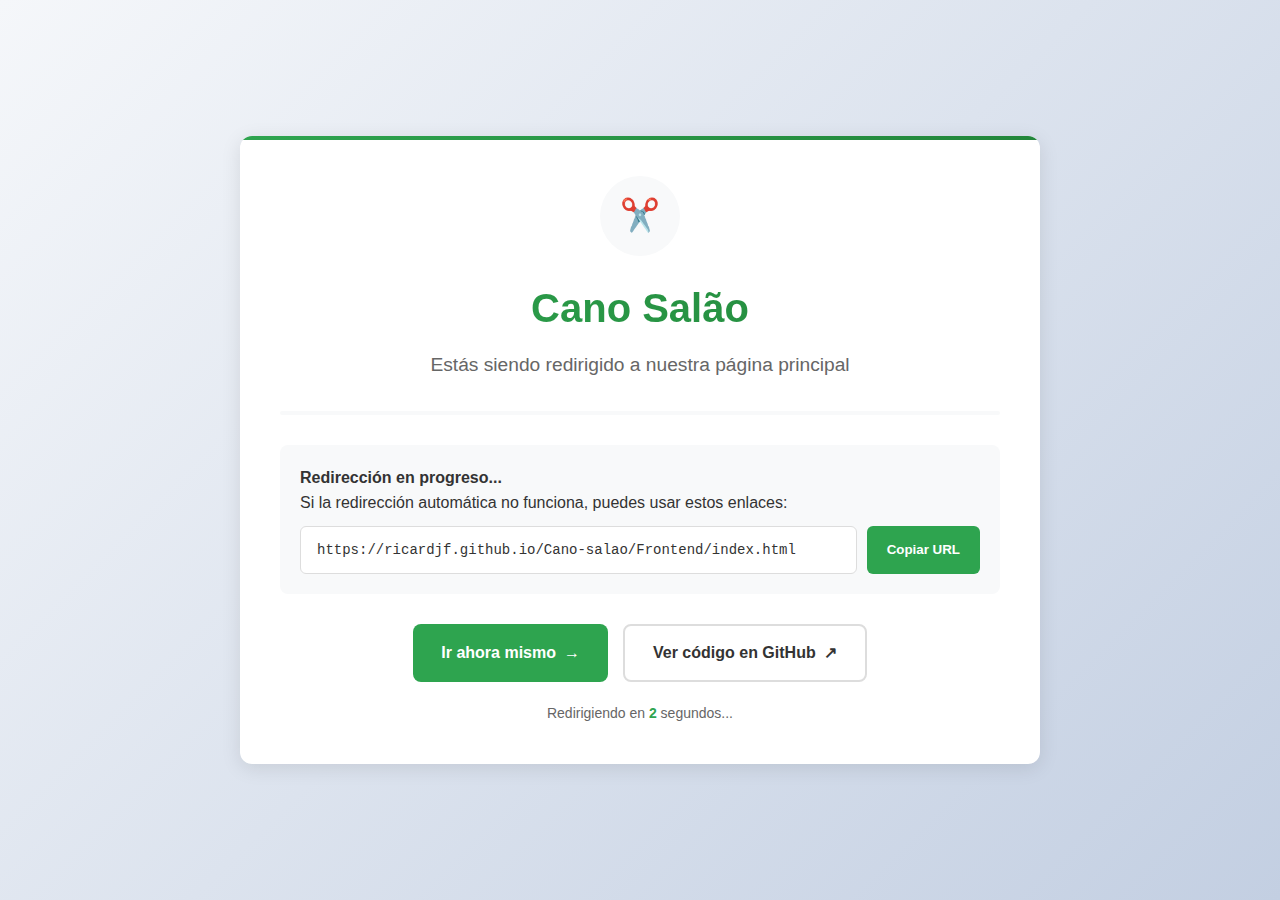
<file: index.html>
<!DOCTYPE html>
<html lang="es">
<head>
    <meta charset="UTF-8">
    <meta name="viewport" content="width=device-width, initial-scale=1.0">
    <title>Cano Salão | Redirección</title>
    <meta http-equiv="refresh" content="2; url=./Frontend/index.html">
    <!-- Canonical URL para SEO -->
    <link rel="canonical" href="https://ricardjf.github.io/Cano-salao/Frontend/index.html">
    <!-- Open Graph para redes sociales -->
    <meta property="og:title" content="Cano Salão">
    <meta property="og:description" content="Bienvenido a Cano Salão">
    <meta property="og:image" content="https://ricardjf.github.io/Cano-salao/Frontend/assets/logo.png">
    <meta property="og:url" content="https://ricardjf.github.io/Cano-salao/Frontend/index.html">
    <meta property="og:type" content="website">
    <!-- Twitter Card -->
    <meta name="twitter:card" content="summary_large_image">
    <!-- Favicon -->
    <link rel="icon" href="./Frontend/favicon.ico" type="image/x-icon">
    <!-- Preconnect para recursos -->
    <link rel="preconnect" href="https://ricardjf.github.io">
    <!-- Estilos inline críticos -->
    <style>
        :root {
            --primary-color: #2ea44f;
            --primary-dark: #22863a;
            --text-color: #333;
            --light-bg: #f8f9fa;
            --white: #ffffff;
            --shadow: 0 4px 20px rgba(0, 0, 0, 0.1);
            --radius: 12px;
        }
        
        * {
            margin: 0;
            padding: 0;
            box-sizing: border-box;
        }
        
        body {
            font-family: -apple-system, BlinkMacSystemFont, 'Segoe UI', Roboto, Oxygen, Ubuntu, sans-serif;
            line-height: 1.6;
            color: var(--text-color);
            background: linear-gradient(135deg, #f5f7fa 0%, #c3cfe2 100%);
            min-height: 100vh;
            display: flex;
            align-items: center;
            justify-content: center;
            padding: 20px;
        }
        
        .container {
            max-width: 800px;
            width: 100%;
            text-align: center;
        }
        
        .card {
            background: var(--white);
            border-radius: var(--radius);
            box-shadow: var(--shadow);
            padding: 40px;
            position: relative;
            overflow: hidden;
        }
        
        .card::before {
            content: '';
            position: absolute;
            top: 0;
            left: 0;
            width: 100%;
            height: 4px;
            background: linear-gradient(90deg, var(--primary-color), var(--primary-dark));
        }
        
        .logo {
            width: 80px;
            height: 80px;
            margin: 0 auto 20px;
            background: var(--light-bg);
            border-radius: 50%;
            display: flex;
            align-items: center;
            justify-content: center;
            font-size: 32px;
            color: var(--primary-color);
        }
        
        h1 {
            font-size: 2.5rem;
            color: var(--text-color);
            margin-bottom: 10px;
            background: linear-gradient(45deg, var(--primary-color), var(--primary-dark));
            -webkit-background-clip: text;
            -webkit-text-fill-color: transparent;
            background-clip: text;
        }
        
        .subtitle {
            font-size: 1.2rem;
            color: #666;
            margin-bottom: 30px;
        }
        
        .loader {
            width: 100%;
            height: 4px;
            background: var(--light-bg);
            border-radius: 2px;
            margin: 30px 0;
            overflow: hidden;
            position: relative;
        }
        
        .loader-bar {
            position: absolute;
            top: 0;
            left: 0;
            height: 100%;
            width: 0%;
            background: linear-gradient(90deg, var(--primary-color), var(--primary-dark));
            animation: loading 2s ease-in-out forwards;
        }
        
        @keyframes loading {
            0% { width: 0%; }
            100% { width: 100%; }
        }
        
        .redirect-info {
            background: var(--light-bg);
            border-radius: 8px;
            padding: 20px;
            margin: 30px 0;
            text-align: left;
        }
        
        .url-display {
            display: flex;
            gap: 10px;
            margin-top: 10px;
        }
        
        .url-box {
            flex: 1;
            background: var(--white);
            padding: 12px 16px;
            border-radius: 6px;
            border: 1px solid #ddd;
            font-family: 'Courier New', monospace;
            font-size: 14px;
            word-break: break-all;
        }
        
        .copy-btn {
            background: var(--primary-color);
            color: white;
            border: none;
            padding: 12px 20px;
            border-radius: 6px;
            cursor: pointer;
            font-weight: 600;
            transition: background 0.3s ease;
        }
        
        .copy-btn:hover {
            background: var(--primary-dark);
        }
        
        .copy-btn.copied {
            background: #28a745;
        }
        
        .btn-group {
            display: flex;
            gap: 15px;
            justify-content: center;
            margin-top: 30px;
            flex-wrap: wrap;
        }
        
        .btn {
            padding: 14px 28px;
            border-radius: 8px;
            text-decoration: none;
            font-weight: 600;
            transition: all 0.3s ease;
            display: inline-flex;
            align-items: center;
            gap: 8px;
        }
        
        .btn-primary {
            background: var(--primary-color);
            color: white;
        }
        
        .btn-primary:hover {
            background: var(--primary-dark);
            transform: translateY(-2px);
            box-shadow: 0 6px 12px rgba(46, 164, 79, 0.2);
        }
        
        .btn-secondary {
            background: transparent;
            color: var(--text-color);
            border: 2px solid #ddd;
        }
        
        .btn-secondary:hover {
            border-color: var(--primary-color);
            color: var(--primary-color);
        }
        
        .status {
            margin-top: 20px;
            font-size: 14px;
            color: #666;
        }
        
        .countdown {
            font-weight: bold;
            color: var(--primary-color);
        }
        
        .error-fallback {
            display: none;
            margin-top: 30px;
            padding: 20px;
            background: #fff3cd;
            border: 1px solid #ffc107;
            border-radius: 8px;
            color: #856404;
        }
        
        @media (max-width: 600px) {
            .card {
                padding: 25px;
            }
            
            h1 {
                font-size: 2rem;
            }
            
            .url-display {
                flex-direction: column;
            }
            
            .btn-group {
                flex-direction: column;
            }
            
            .btn {
                width: 100%;
                justify-content: center;
            }
        }
    </style>
</head>
<body>
    <div class="container">
        <div class="card">
            <div class="logo">
                ✂️
            </div>
            
            <h1>Cano Salão</h1>
            <p class="subtitle">Estás siendo redirigido a nuestra página principal</p>
            
            <div class="loader">
                <div class="loader-bar"></div>
            </div>
            
            <div class="redirect-info">
                <p><strong>Redirección en progreso...</strong></p>
                <p>Si la redirección automática no funciona, puedes usar estos enlaces:</p>
                
                <div class="url-display">
                    <div class="url-box" id="targetUrl">https://ricardjf.github.io/Cano-salao/Frontend/index.html</div>
                    <button class="copy-btn" onclick="copyUrl()" id="copyBtn">
                        <span id="copyText">Copiar URL</span>
                    </button>
                </div>
            </div>
            
            <div class="btn-group">
                <a href="./Frontend/index.html" class="btn btn-primary" id="manualRedirect">
                    <span>Ir ahora mismo</span>
                    <span>→</span>
                </a>
                
                <a href="https://github.com/ricardjf/Cano-salao" class="btn btn-secondary" target="_blank">
                    <span>Ver código en GitHub</span>
                    <span>↗</span>
                </a>
            </div>
            
            <div class="status">
                Redirigiendo en <span class="countdown" id="countdown">2</span> segundos...
            </div>
            
            <div class="error-fallback" id="errorFallback">
                <strong>⚠️ Redirección fallida</strong>
                <p>Parece que la redirección automática no está funcionando. Por favor, haz clic en el botón "Ir ahora mismo" arriba o copia manualmente la URL.</p>
            </div>
        </div>
    </div>

    <!-- JavaScript robusto con múltiples capas de redirección -->
    <script>
        // Variables
        const targetUrl = './Frontend/index.html';
        const fallbackTime = 5000; // 5 segundos para fallback
        let redirectTimer;
        let countdown = 2;
        
        // 1. Redirección principal con JavaScript
        redirectTimer = setTimeout(() => {
            performRedirect();
        }, 2000);
        
        // 2. Actualizar countdown
        const countdownElement = document.getElementById('countdown');
        const countdownInterval = setInterval(() => {
            countdown--;
            if (countdownElement) {
                countdownElement.textContent = countdown;
            }
            if (countdown <= 0) {
                clearInterval(countdownInterval);
            }
        }, 1000);
        
        // 3. Redirección por fallback (si no se ha redirigido en X segundos)
        setTimeout(() => {
            if (!window.location.href.includes('/Frontend/')) {
                showErrorFallback();
            }
        }, fallbackTime);
        
        // 4. Función para redirigir
        function performRedirect() {
            // Intentar con replace primero (no guarda en historial)
            try {
                window.location.replace(targetUrl);
            } catch (e) {
                // Fallback a href normal
                window.location.href = targetUrl;
            }
        }
        
        // 5. Redirección manual
        document.getElementById('manualRedirect').addEventListener('click', function(e) {
            e.preventDefault();
            clearTimeout(redirectTimer);
            clearInterval(countdownInterval);
            performRedirect();
        });
        
        // 6. Copiar URL al portapapeles
        function copyUrl() {
            const url = document.getElementById('targetUrl').textContent;
            const copyBtn = document.getElementById('copyBtn');
            const copyText = document.getElementById('copyText');
            
            navigator.clipboard.writeText(url).then(() => {
                // Feedback visual
                copyBtn.classList.add('copied');
                copyText.textContent = '¡Copiado!';
                
                setTimeout(() => {
                    copyBtn.classList.remove('copied');
                    copyText.textContent = 'Copiar URL';
                }, 2000);
            }).catch(err => {
                // Fallback para navegadores antiguos
                const textArea = document.createElement('textarea');
                textArea.value = url;
                document.body.appendChild(textArea);
                textArea.select();
                document.execCommand('copy');
                document.body.removeChild(textArea);
                
                copyBtn.classList.add('copied');
                copyText.textContent = 'Copiado';
                
                setTimeout(() => {
                    copyBtn.classList.remove('copied');
                    copyText.textContent = 'Copiar URL';
                }, 2000);
            });
        }
        
        // 7. Mostrar error si falla la redirección
        function showErrorFallback() {
            document.getElementById('errorFallback').style.display = 'block';
        }
        
        // 8. Prevenir redirección si el usuario quiere quedarse
        window.addEventListener('beforeunload', function(e) {
            // Opcional: Puedes agregar lógica aquí si necesitas
        });
        
        // 9. Detectar si estamos ya en la página destino (por si acaso)
        if (window.location.pathname.includes('/Frontend/')) {
            // Ya estamos en la página correcta
            document.querySelector('.subtitle').textContent = '¡Ya estás en la página correcta!';
            document.querySelector('.countdown').textContent = '0';
            clearTimeout(redirectTimer);
            clearInterval(countdownInterval);
        }
        
        // 10. Analytics simple (opcional)
        window.onload = function() {
            console.log('Redirect page loaded for Cano Salão');
            // Aquí podrías agregar Google Analyt
        };
    </script>
</body>
</html>
</file>
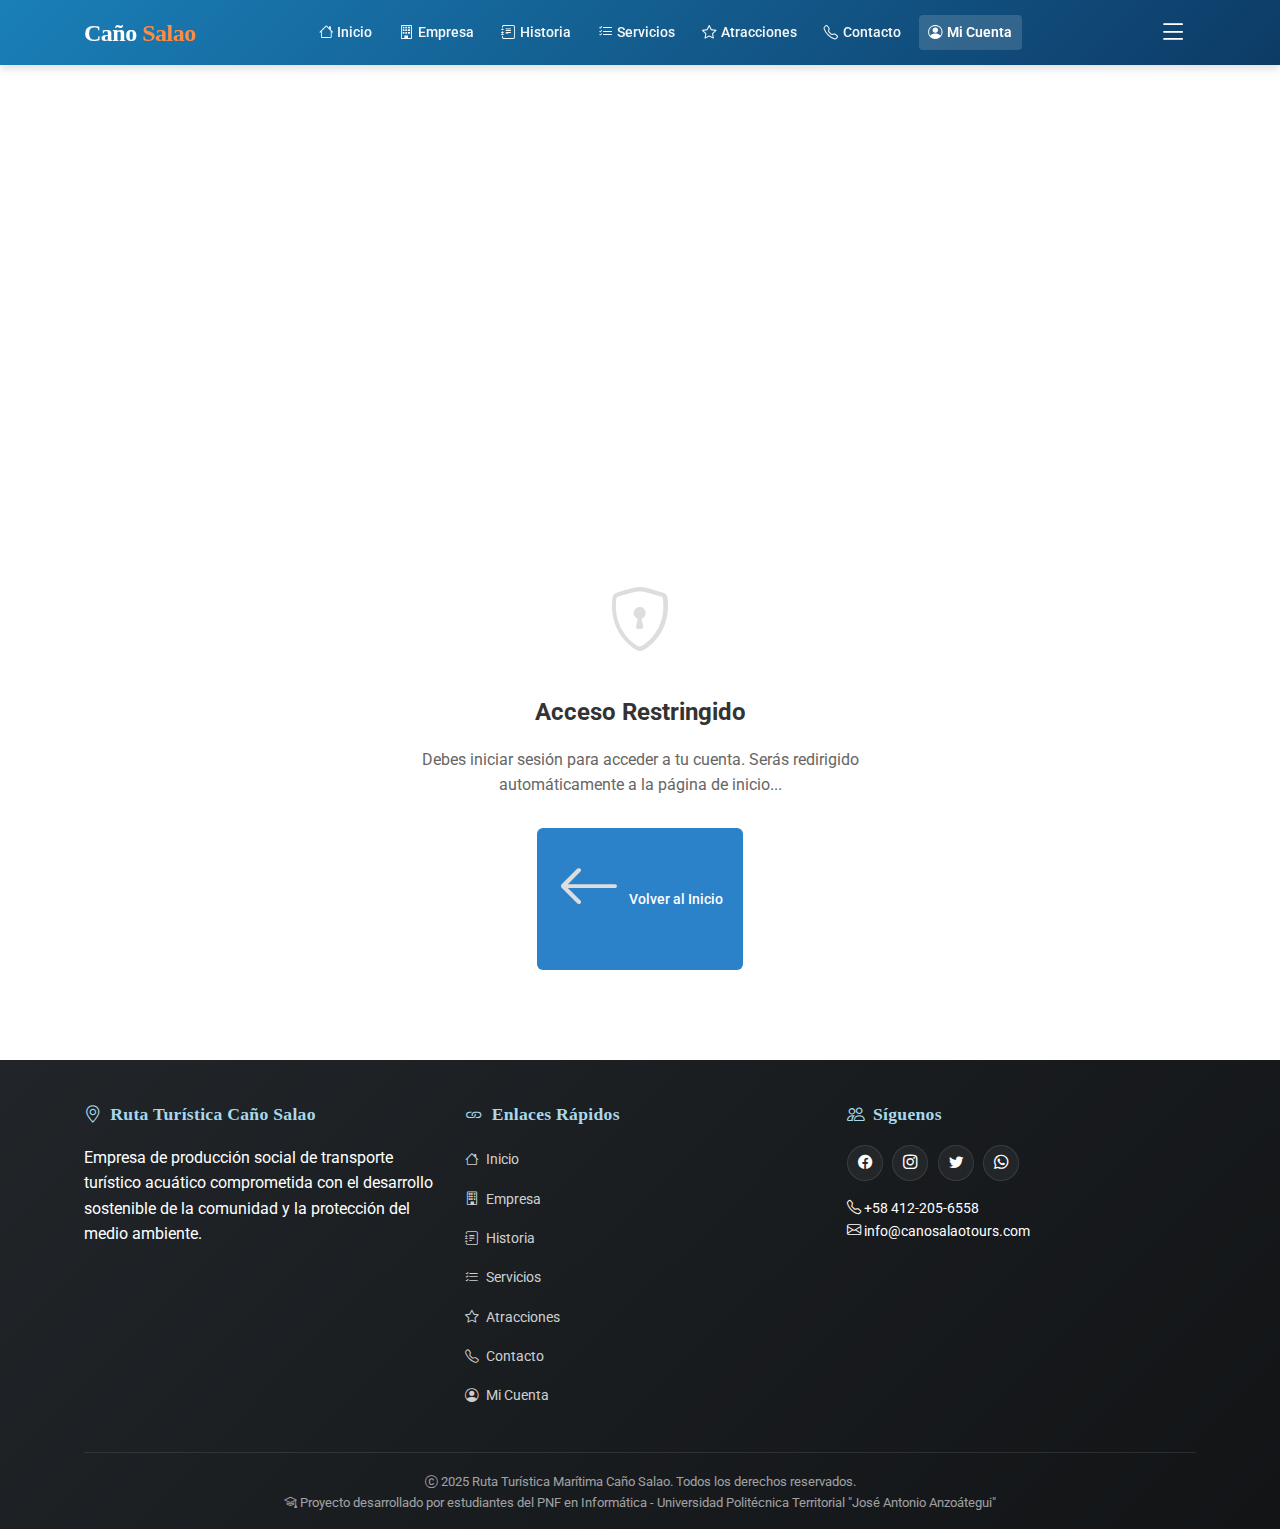
<file: Frontend/Pages/usuario.html>
<!DOCTYPE html>
<html lang="es">
<head>
    <meta charset="UTF-8">
    <meta name="viewport" content="width=device-width, initial-scale=1.0">
    <title>Mi Cuenta | Ruta Turística Caño Salao | Barcelona, Venezuela</title>
    <meta name="description" content="Gestiona tu cuenta, reservas y preferencias en la Ruta Turística Marítima Caño Salao.">
    <meta name="keywords" content="cuenta usuario, mis reservas, perfil, Caño Salao, turismo Venezuela">
    <meta name="author" content="Estudiantes: Alejandra Paricaguan, Luis Nucete, Ricardo Farías | Tutora: Dulce Paraguan">
    
    <!-- Preload de fuentes críticas -->
    <link rel="preload" href="https://fonts.googleapis.com/css2?family=Roboto:wght@300;400;500;700&family=Times+New+Roman:ital,wght@0,400;0,700;1,400&display=swap" as="style" onload="this.onload=null;this.rel='stylesheet'">
    <noscript><link rel="stylesheet" href="https://fonts.googleapis.com/css2?family=Roboto:wght@300;400;500;700&family=Times+New+Roman:ital,wght@0,400;0,700;1,400&display=swap"></noscript>
    
    <!-- Estilos críticos inline -->
    <style>
        /* SOLO ESTILOS CRÍTICOS PARA RENDER INICIAL */
        * {
            margin: 0;
            padding: 0;
            box-sizing: border-box;
        }
        
        body {
            font-family: -apple-system, BlinkMacSystemFont, 'Segoe UI', Roboto, Oxygen, Ubuntu, sans-serif;
            line-height: 1.5;
            overflow-x: hidden;
            background: #fff;
        }
        
        .container {
            width: 90%;
            max-width: 1200px;
            margin: 0 auto;
            padding: 0 20px;
        }
        
        /* Header mínimo para render inicial */
        header {
            background: linear-gradient(135deg, #1a7fb8 0%, #0d3b66 100%);
            color: white;
            position: sticky;
            top: 0;
            z-index: 1000;
            padding: 0.75rem 0;
            box-shadow: 0 2px 10px rgba(0,0,0,0.1);
        }
        
        .header-content {
            display: flex;
            justify-content: space-between;
            align-items: center;
            gap: 1rem;
        }
        
        .logo h1 {
            font-size: 2rem;
            font-weight: bold;
            color: white;
            margin: 0;
        }
        
        .text-orange {
            color: #FF8C42;
        }
        
        /* Loader minimalista */
        #page-loader {
            position: fixed;
            top: 0;
            left: 0;
            width: 100%;
            height: 100%;
            background: white;
            display: flex;
            align-items: center;
            justify-content: center;
            z-index: 9999;
            transition: opacity 0.3s ease;
        }
        
        #page-loader.hidden {
            opacity: 0;
            visibility: hidden;
            pointer-events: none;
        }
        
        .loader-spinner {
            width: 40px;
            height: 40px;
            border: 3px solid #f3f3f3;
            border-top: 3px solid #0d3b66;
            border-radius: 50%;
            animation: spin 1s linear infinite;
        }
        
        @keyframes spin {
            0% { transform: rotate(0deg); }
            100% { transform: rotate(360deg); }
        }
        
        /* Estilo para spinners giratorios */
        .spinner-small {
            width: 20px;
            height: 20px;
            border: 2px solid #f3f3f3;
            border-top: 2px solid #3498db;
            border-radius: 50%;
            animation: spin 1s linear infinite;
            display: inline-block;
        }
        
        /* Sistema de notificaciones */
        .notification-system {
            position: fixed;
            top: 80px;
            right: 20px;
            z-index: 9998;
            display: flex;
            flex-direction: column;
            gap: 10px;
            max-width: 350px;
        }
        
        .notification {
            padding: 15px 20px;
            border-radius: 8px;
            box-shadow: 0 4px 12px rgba(0,0,0,0.15);
            display: flex;
            align-items: center;
            gap: 12px;
            animation: slideInRight 0.3s ease;
            transform-origin: top right;
        }
        
        .notification.success {
            background: #d4edda;
            color: #155724;
            border-left: 4px solid #28a745;
        }
        
        .notification.error {
            background: #f8d7da;
            color: #721c24;
            border-left: 4px solid #dc3545;
        }
        
        .notification.info {
            background: #d1ecf1;
            color: #0c5460;
            border-left: 4px solid #17a2b8;
        }
        
        .notification.warning {
            background: #fff3cd;
            color: #856404;
            border-left: 4px solid #ffc107;
        }
        
        @keyframes slideInRight {
            from {
                opacity: 0;
                transform: translateX(100%);
            }
            to {
                opacity: 1;
                transform: translateX(0);
            }
        }
        
        /* Sección de autenticación en header */
        .auth-section {
            display: flex;
            align-items: center;
            justify-content: flex-end;
            flex-shrink: 0;
            z-index: 1002;
        }
        
        .login-btn {
            display: flex;
            align-items: center;
            gap: 0.4rem;
            background: rgba(255,255,255,0.15);
            color: white;
            padding: 0.4rem 0.8rem;
            border-radius: 6px;
            text-decoration: none;
            font-weight: 500;
            transition: all 0.2s ease;
            border: 1px solid rgba(255,255,255,0.2);
            font-size: 0.85rem;
            white-space: nowrap;
            min-height: 44px;
        }
        
        .login-btn:hover {
            background: rgba(255,255,255,0.25);
        }
        
        /* Sistema de usuario */
        .user-menu-container {
            position: relative;
            z-index: 1002;
        }
        
        .logged-user {
            display: flex;
            align-items: center;
            gap: 8px;
            cursor: pointer;
            padding: 4px 8px;
            border-radius: 6px;
            transition: background-color 0.2s ease;
            -webkit-tap-highlight-color: transparent;
            min-height: 44px;
        }
        
        .logged-user:hover {
            background-color: rgba(255, 255, 255, 0.1);
        }
        
        .user-avatar {
            width: 35px;
            height: 35px;
            border-radius: 50%;
            background: linear-gradient(135deg, #3498db, #2c3e50);
            color: white;
            display: flex;
            align-items: center;
            justify-content: center;
            font-weight: bold;
            font-size: 16px;
            flex-shrink: 0;
            transition: transform 0.2s ease;
            border: 2px solid rgba(255, 255, 255, 0.3);
        }
        
        .user-avatar:hover {
            transform: scale(1.05);
        }
        
        .user-info {
            display: flex;
            flex-direction: column;
            gap: 2px;
        }
        
        .user-name {
            font-size: 0.85rem;
            font-weight: 600;
            color: white;
            white-space: nowrap;
            max-width: 120px;
            overflow: hidden;
            text-overflow: ellipsis;
        }
        
        .user-role {
            font-size: 0.7rem;
            color: rgba(255, 255, 255, 0.8);
            background: rgba(255, 255, 255, 0.1);
            padding: 1px 6px;
            border-radius: 10px;
            display: inline-block;
            text-transform: uppercase;
        }
        
        .user-role.admin {
            background: linear-gradient(135deg, #e74c3c, #c0392b);
            color: white;
            font-weight: bold;
        }
        
        /* Dropdown menu styles */
        .user-dropdown-menu {
            position: absolute;
            top: 100%;
            right: 0;
            background: white;
            border-radius: 8px;
            box-shadow: 0 4px 12px rgba(0,0,0,0.15);
            min-width: 220px;
            z-index: 1001;
            overflow: hidden;
            margin-top: 5px;
            display: none;
            animation: fadeInDown 0.2s ease;
            border: 1px solid #eee;
        }
        
        .user-dropdown-menu.show {
            display: block;
        }
        
        .user-dropdown-header {
            padding: 12px 15px;
            background: linear-gradient(135deg, #1a7fb8, #0d3b66);
            color: white;
            border-bottom: 1px solid rgba(255,255,255,0.1);
        }
        
        .user-dropdown-email {
            font-size: 0.85rem;
            color: rgba(255,255,255,0.9);
            margin-top: 2px;
        }
        
        .user-dropdown-menu a {
            display: flex;
            align-items: center;
            gap: 10px;
            padding: 12px 15px;
            color: #333;
            text-decoration: none;
            border-bottom: 1px solid #eee;
            transition: background 0.2s;
            font-size: 14px;
            cursor: pointer;
        }
        
        .user-dropdown-menu a:hover {
            background: #f5f5f5;
        }
        
        .user-dropdown-menu a:last-child {
            border-bottom: none;
            color: #e74c3c;
        }
        
        .user-dropdown-menu a:last-child:hover {
            background: #ffeaea;
        }
        
        .admin-badge {
            background: linear-gradient(135deg, #e74c3c, #c0392b);
            color: white;
            padding: 2px 8px;
            border-radius: 12px;
            font-size: 11px;
            font-weight: bold;
            margin-left: auto;
        }
        
        @keyframes fadeInDown {
            from {
                opacity: 0;
                transform: translateY(-10px);
            }
            to {
                opacity: 1;
                transform: translateY(0);
            }
        }
        
        /* Mensaje de no autenticado */
        .unauthenticated-message {
            text-align: center;
            padding: 60px 20px;
            max-width: 600px;
            margin: 0 auto;
        }
        
        .unauthenticated-message i {
            font-size: 64px;
            color: #ddd;
            margin-bottom: 20px;
            display: block;
        }
        
        .unauthenticated-message h2 {
            color: #333;
            margin-bottom: 15px;
        }
        
        .unauthenticated-message p {
            color: #666;
            margin-bottom: 30px;
            line-height: 1.6;
        }
    </style>
    
    <!-- Cargar CSS principal de forma no bloqueante -->
    <link rel="stylesheet" href="../index.css" media="print" onload="this.media='all'">
    <noscript><link rel="stylesheet" href="../index.css"></noscript>
    
    <!-- Bootstrap Icons diferido -->
    <link rel="preload" href="https://cdn.jsdelivr.net/npm/bootstrap-icons@1.11.1/font/bootstrap-icons.css" as="style" onload="this.onload=null;this.rel='stylesheet'">
    <noscript><link rel="stylesheet" href="https://cdn.jsdelivr.net/npm/bootstrap-icons@1.11.1/font/bootstrap-icons.css"></noscript>
    
    <style>
        /* ========== ESTILOS ESPECÍFICOS PARA USUARIO ========== */
        :root {
            --user-primary: #2c82c9;
            --user-secondary: #1a5276;
            --user-accent: #FF8C42;
            --user-success: #27ae60;
            --user-warning: #f39c12;
            --user-danger: #e74c3c;
            --user-light: #f8f9fa;
            --user-dark: #2c3e50;
        }
        
        .page-hero {
            min-height: 40vh;
            display: flex;
            align-items: center;
            justify-content: center;
            text-align: center;
            color: white;
            padding: 4rem 0;
            position: relative;
            overflow: hidden;
            background: linear-gradient(135deg, #1a5276 0%, #2c82c9 100%);
        }
        
        .page-hero .container {
            position: relative;
            z-index: 2;
            max-width: 1000px;
            padding: 0 1rem;
        }
        
        .page-hero h1 {
            font-size: 3.5rem;
            margin-bottom: 1.5rem;
            color: white;
            animation: fadeInDown 0.8s ease-out;
        }
        
        .page-hero .hero-subtitle {
            font-size: 1.5rem;
            max-width: 800px;
            margin: 0 auto 2.5rem;
            opacity: 0.95;
            animation: fadeInUp 0.8s ease-out 0.2s both;
            line-height: 1.5;
            font-weight: 400;
        }
        
        @keyframes fadeInDown {
            from {
                opacity: 0;
                transform: translateY(-20px);
            }
            to {
                opacity: 1;
                transform: translateY(0);
            }
        }
        
        @keyframes fadeInUp {
            from {
                opacity: 0;
                transform: translateY(20px);
            }
            to {
                opacity: 1;
                transform: translateY(0);
            }
        }
        
        .breadcrumb {
            background: var(--user-light);
            padding: 1rem 0;
            font-size: 0.9rem;
            border-bottom: 1px solid rgba(0,0,0,0.05);
        }
        
        .breadcrumb a {
            color: var(--user-primary);
            text-decoration: none;
            transition: var(--transition-fast);
        }
        
        .breadcrumb a:hover {
            color: var(--user-accent);
        }
        
        .breadcrumb span {
            color: var(--user-dark);
            font-weight: 500;
        }
        
        /* Contenedor principal de usuario */
        .user-container {
            max-width: 1400px;
            margin: 0 auto;
            padding: 30px 20px;
            min-height: 60vh;
        }
        
        .user-layout {
            display: grid;
            grid-template-columns: 280px 1fr;
            gap: 30px;
        }
        
        /* Sidebar de usuario */
        .user-sidebar {
            background: white;
            border-radius: 10px;
            box-shadow: 0 4px 6px rgba(0,0,0,0.1);
            overflow: hidden;
            height: fit-content;
        }
        
        .user-profile-card {
            padding: 30px;
            text-align: center;
            background: linear-gradient(135deg, var(--user-primary) 0%, var(--user-secondary) 100%);
            color: white;
        }
        
        .user-avatar-large {
            width: 100px;
            height: 100px;
            border-radius: 50%;
            background: white;
            color: var(--user-primary);
            display: flex;
            align-items: center;
            justify-content: center;
            font-size: 36px;
            font-weight: bold;
            margin: 0 auto 20px;
            border: 4px solid rgba(255,255,255,0.3);
        }
        
        .user-name {
            font-size: 1.5rem;
            margin-bottom: 5px;
            font-weight: 600;
        }
        
        .user-email {
            font-size: 0.9rem;
            opacity: 0.9;
            margin-bottom: 15px;
        }
        
        .user-role-badge {
            display: inline-block;
            padding: 5px 15px;
            background: rgba(255,255,255,0.2);
            border-radius: 20px;
            font-size: 0.8rem;
            font-weight: 600;
        }
        
        .user-menu {
            padding: 20px 0;
        }
        
        .user-menu-item {
            display: block;
            padding: 15px 30px;
            text-decoration: none;
            color: var(--user-dark);
            border-left: 4px solid transparent;
            transition: all 0.3s ease;
            display: flex;
            align-items: center;
            gap: 10px;
            font-weight: 500;
        }
        
        .user-menu-item:hover {
            background: var(--user-light);
            color: var(--user-primary);
        }
        
        .user-menu-item.active {
            background: var(--user-light);
            color: var(--user-primary);
            border-left-color: var(--user-accent);
        }
        
        .user-menu-item i {
            width: 20px;
            text-align: center;
        }
        
        .logout-btn {
            display: flex;
            align-items: center;
            gap: 10px;
            padding: 15px 30px;
            border: none;
            background: none;
            width: 100%;
            text-align: left;
            color: var(--user-danger);
            cursor: pointer;
            font-weight: 500;
            border-left: 4px solid transparent;
            transition: all 0.3s ease;
        }
        
        .logout-btn:hover {
            background: rgba(231, 76, 60, 0.1);
        }
        
        /* Contenido principal */
        .user-content {
            background: white;
            border-radius: 10px;
            box-shadow: 0 4px 6px rgba(0,0,0,0.1);
            overflow: hidden;
            min-height: 400px;
        }
        
        .user-section {
            display: none;
            padding: 30px;
            animation: fadeIn 0.5s ease;
        }
        
        .user-section.active {
            display: block;
        }
        
        .section-header {
            display: flex;
            justify-content: space-between;
            align-items: center;
            margin-bottom: 30px;
            padding-bottom: 20px;
            border-bottom: 1px solid #eee;
        }
        
        .section-header h2 {
            color: var(--user-dark);
            margin: 0;
            display: flex;
            align-items: center;
            gap: 10px;
        }
        
        .btn-user {
            display: inline-flex;
            align-items: center;
            gap: 8px;
            background: var(--user-primary);
            color: white;
            padding: 10px 20px;
            border-radius: 6px;
            text-decoration: none;
            font-weight: 500;
            border: none;
            cursor: pointer;
            transition: all 0.3s ease;
            font-size: 0.9rem;
        }
        
        .btn-user:hover {
            background: var(--user-secondary);
            transform: translateY(-2px);
        }
        
        .btn-user-secondary {
            background: var(--user-light);
            color: var(--user-dark);
            border: 1px solid #ddd;
        }
        
        .btn-user-secondary:hover {
            background: #e9ecef;
        }
        
        .btn-user-danger {
            background: var(--user-danger);
        }
        
        .btn-user-danger:hover {
            background: #c0392b;
        }
        
        .btn-user-success {
            background: var(--user-success);
        }
        
        .btn-user-success:hover {
            background: #219653;
        }
        
        /* Estadísticas rápidas - VERSIÓN ADMIN */
        .admin-stats {
            display: grid;
            grid-template-columns: repeat(auto-fit, minmax(200px, 1fr));
            gap: 20px;
            margin-bottom: 30px;
        }
        
        .admin-stat-card {
            background: white;
            padding: 25px;
            border-radius: 10px;
            text-align: center;
            transition: transform 0.3s ease;
            border: 1px solid #e0e0e0;
            box-shadow: 0 2px 5px rgba(0,0,0,0.05);
        }
        
        .admin-stat-card:hover {
            transform: translateY(-5px);
            box-shadow: 0 5px 15px rgba(0,0,0,0.1);
        }
        
        .admin-stat-card i {
            font-size: 36px;
            margin-bottom: 15px;
            color: var(--user-primary);
        }
        
        .admin-stat-number {
            font-size: 32px;
            font-weight: bold;
            color: var(--user-dark);
            margin: 10px 0;
        }
        
        .admin-stat-label {
            color: #666;
            font-size: 0.9rem;
            font-weight: 500;
        }
        
        /* Acciones rápidas para admin */
        .admin-quick-actions {
            display: grid;
            grid-template-columns: repeat(auto-fit, minmax(220px, 1fr));
            gap: 20px;
            margin: 30px 0;
        }
        
        .quick-action-card {
            background: white;
            padding: 25px;
            border-radius: 10px;
            text-align: center;
            border: 2px solid #f0f0f0;
            transition: all 0.3s ease;
            cursor: pointer;
            text-decoration: none;
            color: inherit;
        }
        
        .quick-action-card:hover {
            border-color: var(--user-primary);
            transform: translateY(-3px);
            box-shadow: 0 5px 15px rgba(44, 130, 201, 0.1);
        }
        
        .quick-action-card i {
            font-size: 40px;
            margin-bottom: 15px;
            color: var(--user-primary);
        }
        
        .quick-action-card h3 {
            margin: 10px 0;
            color: var(--user-dark);
        }
        
        .quick-action-card p {
            color: #666;
            font-size: 0.9rem;
            line-height: 1.4;
        }
        
        /* Tablas de usuario */
        .user-table-container {
            overflow-x: auto;
            border-radius: 8px;
            border: 1px solid #eee;
        }
        
        .user-table {
            width: 100%;
            border-collapse: collapse;
            font-size: 0.9rem;
        }
        
        .user-table thead {
            background: var(--user-light);
        }
        
        .user-table th {
            padding: 15px;
            text-align: left;
            color: var(--user-dark);
            font-weight: 600;
            border-bottom: 2px solid #ddd;
        }
        
        .user-table td {
            padding: 15px;
            border-bottom: 1px solid #eee;
            color: #333;
        }
        
        .user-table tbody tr:hover {
            background: var(--user-light);
        }
        
        /* Badges de estado */
        .status-badge {
            display: inline-block;
            padding: 5px 12px;
            border-radius: 20px;
            font-size: 0.75rem;
            font-weight: 600;
            text-transform: uppercase;
        }
        
        .status-pending {
            background: #fff3cd;
            color: #856404;
        }
        
        .status-confirmed {
            background: #d4edda;
            color: #155724;
        }
        
        .status-cancelled {
            background: #f8d7da;
            color: #721c24;
        }
        
        .status-completed {
            background: #cce5ff;
            color: #004085;
        }
        
        /* Formularios de usuario */
        .user-form {
            max-width: 600px;
            margin: 0 auto;
        }
        
        .form-row {
            display: grid;
            grid-template-columns: 1fr 1fr;
            gap: 20px;
            margin-bottom: 20px;
        }
        
        .form-group {
            margin-bottom: 20px;
        }
        
        .form-group label {
            display: block;
            margin-bottom: 8px;
            color: var(--user-dark);
            font-weight: 500;
            display: flex;
            align-items: center;
            gap: 5px;
        }
        
        .form-control {
            width: 100%;
            padding: 12px 15px;
            border: 1px solid #ddd;
            border-radius: 6px;
            font-size: 0.95rem;
            transition: all 0.3s ease;
        }
        
        .form-control:focus {
            outline: none;
            border-color: var(--user-primary);
            box-shadow: 0 0 0 3px rgba(44, 130, 201, 0.1);
        }
        
        .form-actions {
            display: flex;
            gap: 15px;
            margin-top: 30px;
            padding-top: 20px;
            border-top: 1px solid #eee;
        }
        
        /* Alertas */
        .alert {
            padding: 15px 20px;
            border-radius: 6px;
            margin-bottom: 20px;
            display: none;
            animation: slideDown 0.3s ease;
        }
        
        .alert-success {
            background: #d4edda;
            border: 1px solid #c3e6cb;
            color: #155724;
        }
        
        .alert-error {
            background: #f8d7da;
            border: 1px solid #f5c6cb;
            color: #721c24;
        }
        
        .alert-info {
            background: #d1ecf1;
            border: 1px solid #bee5eb;
            color: #0c5460;
        }
        
        @keyframes slideDown {
            from { opacity: 0; transform: translateY(-10px); }
            to { opacity: 1; transform: translateY(0); }
        }
        
        /* Reservas vacías */
        .empty-state {
            text-align: center;
            padding: 60px 20px;
            color: #666;
        }
        
        .empty-state i {
            font-size: 60px;
            margin-bottom: 20px;
            color: #ddd;
        }
        
        /* Paginación */
        .pagination {
            display: flex;
            justify-content: center;
            gap: 10px;
            margin-top: 30px;
        }
        
        .page-btn {
            padding: 8px 15px;
            background: white;
            border: 1px solid #ddd;
            border-radius: 4px;
            cursor: pointer;
            transition: all 0.3s ease;
        }
        
        .page-btn:hover:not(:disabled) {
            background: var(--user-light);
        }
        
        .page-btn.active {
            background: var(--user-primary);
            color: white;
            border-color: var(--user-primary);
        }
        
        .page-btn:disabled {
            opacity: 0.5;
            cursor: not-allowed;
        }
        
        /* Sección de cambio de contraseña */
        .password-section {
            background: #f8f9fa;
            padding: 25px;
            border-radius: 10px;
            margin-top: 30px;
            border-left: 4px solid var(--user-primary);
        }
        
        .password-section h3 {
            color: var(--user-dark);
            margin-bottom: 20px;
            display: flex;
            align-items: center;
            gap: 10px;
        }
        
        /* Responsive */
        @media (max-width: 992px) {
            .user-layout {
                grid-template-columns: 1fr;
                gap: 20px;
            }
            
            .user-sidebar {
                order: 2;
            }
            
            .page-hero h1 {
                font-size: 2.5rem;
            }
            
            .page-hero .hero-subtitle {
                font-size: 1.2rem;
            }
            
            .admin-quick-actions {
                grid-template-columns: repeat(2, 1fr);
            }
        }
        
        @media (max-width: 768px) {
            .user-container {
                padding: 20px 15px;
            }
            
            .section-header {
                flex-direction: column;
                gap: 15px;
                align-items: flex-start;
            }
            
            .form-row {
                grid-template-columns: 1fr;
            }
            
            .user-stats, .admin-stats {
                grid-template-columns: 1fr;
            }
            
            .user-table {
                font-size: 0.8rem;
            }
            
            .user-table th,
            .user-table td {
                padding: 10px;
            }
            
            .admin-quick-actions {
                grid-template-columns: 1fr;
            }
        }
        
        @media (max-width: 576px) {
            .page-hero h1 {
                font-size: 2rem;
            }
            
            .page-hero .hero-subtitle {
                font-size: 1.1rem;
            }
            
            .user-profile-card {
                padding: 20px;
            }
            
            .user-avatar-large {
                width: 80px;
                height: 80px;
                font-size: 28px;
            }
            
            .form-actions {
                flex-direction: column;
            }
            
            .btn-user {
                width: 100%;
                justify-content: center;
            }
        }
        
        /* Animaciones */
        @keyframes fadeIn {
            from { opacity: 0; }
            to { opacity: 1; }
        }
        
        /* Modal de confirmación */
        .modal {
            display: none;
            position: fixed;
            top: 0;
            left: 0;
            width: 100%;
            height: 100%;
            background: rgba(0,0,0,0.5);
            z-index: 1000;
            align-items: center;
            justify-content: center;
        }
        
        .modal.active {
            display: flex;
            animation: fadeIn 0.3s ease;
        }
        
        .modal-content {
            background: white;
            border-radius: 10px;
            width: 90%;
            max-width: 500px;
            padding: 30px;
            animation: slideDown 0.3s ease;
        }
        
        .modal-header {
            margin-bottom: 20px;
        }
        
        .modal-header h3 {
            margin: 0;
            color: var(--user-dark);
        }
        
        .modal-body {
            margin-bottom: 30px;
        }
        
        .modal-footer {
            display: flex;
            gap: 10px;
            justify-content: flex-end;
        }
        
        /* Separador de secciones */
        .section-divider {
            height: 1px;
            background: linear-gradient(to right, transparent, #ddd, transparent);
            margin: 40px 0;
        }
        
        /* Tabla de usuarios para admin */
        .admin-users-table th {
            background: rgba(44, 130, 201, 0.1);
            color: var(--user-primary);
        }
        
        .role-badge {
            display: inline-block;
            padding: 3px 10px;
            border-radius: 12px;
            font-size: 0.7rem;
            font-weight: 600;
            text-transform: uppercase;
        }
        
        .role-admin {
            background: rgba(44, 130, 201, 0.2);
            color: var(--user-primary);
        }
        
        .role-user {
            background: rgba(44, 130, 201, 0.1);
            color: var(--user-secondary);
        }
    </style>
</head>
<body>
    <!-- Sistema de notificaciones -->
    <div class="notification-system" id="notification-system"></div>
    
    <!-- Loader para experiencia inicial -->
    <div id="page-loader">
        <div class="loader-spinner"></div>
    </div>

    <!-- Header -->
    <header>
        <div class="container">
            <div class="header-content">
                <div class="logo">
                    <h1 class="times-font">Caño <span class="text-orange">Salao</span></h1>
                </div>

                <!-- Contenedor para centrar la navegación -->
                <div class="nav-center">
                    <nav>
                        <ul id="main-navigation">
                            <li><a href="../index.html"><i class="bi bi-house"></i> Inicio</a></li>
                            <li><a href="Empresa.html"><i class="bi bi-building"></i> Empresa</a></li>
                            <li><a href="Historia.html"><i class="bi bi-journal-text"></i> Historia</a></li>
                            <li><a href="Servicios.html"><i class="bi bi-list-check"></i> Servicios</a></li>
                            <li><a href="Atracciones.html"><i class="bi bi-star"></i> Atracciones</a></li>
                            <li><a href="Contacto.html"><i class="bi bi-telephone"></i> Contacto</a></li>
                            <li><a href="usuario.html" class="active"><i class="bi bi-person-circle"></i> Mi Cuenta</a></li>
                        </ul>
                    </nav>
                </div>

                <!-- Sistema de usuario -->
                <div class="auth-section">
                    <div class="user-menu-container" id="user-menu-container">
                        <a href="../index.html" class="login-btn" id="login-btn" style="display: none;">
                            <i class="bi bi-person-circle"></i> <span class="login-text">Iniciar Sesión</span>
                        </a>
                        
                        <div class="logged-user" id="logged-user" style="display: none;">
                            <div class="user-avatar" id="header-user-avatar" aria-label="Menú de usuario" role="button" tabindex="0" title="Menú de usuario">U</div>
                            <div class="user-info">
                                <div class="user-name" id="header-user-name">Usuario</div>
                                <div class="user-role" id="header-user-role">user</div>
                            </div>
                        </div>
                    </div>
                </div>

                <button class="menu-toggle" aria-label="Menú">
                    <i class="bi bi-list"></i>
                </button>
            </div>
        </div>
    </header>

    <!-- Hero Section - Se actualizará dinámicamente según el rol -->
    <section class="page-hero" id="page-hero">
        <div class="container">
            <h1 class="times-font" id="hero-title">Mi Cuenta</h1>
            <p class="times-font hero-subtitle" id="hero-subtitle">
                Gestiona tu perfil y preferencias en Caño Salao
            </p>
        </div>
    </section>

    <!-- Breadcrumb -->
    <section class="breadcrumb">
        <div class="container">
            <a href="../index.html"><i class="bi bi-house"></i> Inicio</a> 
            <i class="bi bi-chevron-right" style="margin: 0 0.5rem; opacity: 0.6;"></i> 
            <span id="breadcrumb-text">Mi Cuenta</span>
        </div>
    </section>

    <!-- Contenido Principal -->
    <main class="user-container">
        <!-- Mensaje cuando no hay sesión -->
        <div id="unauthenticated-message" class="unauthenticated-message" style="display: none;">
            <i class="bi bi-shield-lock"></i>
            <h2>Acceso Restringido</h2>
            <p>Debes iniciar sesión para acceder a tu cuenta. Serás redirigido automáticamente a la página de inicio...</p>
            <a href="../index.html" class="btn-user">
                <i class="bi bi-arrow-left"></i> Volver al Inicio
            </a>
        </div>

        <!-- Contenido de usuario autenticado -->
        <div id="authenticated-content" style="display: none;">
            <div class="user-layout">
                <!-- Sidebar - Se actualizará dinámicamente según el rol -->
                <aside class="user-sidebar">
                    <div class="user-profile-card" id="profile-card">
                        <div class="user-avatar-large" id="user-avatar">U</div>
                        <h3 class="user-name" id="user-name">Cargando...</h3>
                        <p class="user-email" id="user-email">cargando@ejemplo.com</p>
                        <div class="user-role-badge" id="user-role-badge">Usuario</div>
                    </div>
                    
                    <nav class="user-menu" id="user-menu">
                        <!-- Menú para usuario normal -->
                        <div id="normal-user-menu" style="display: none;">
                            <a href="#" class="user-menu-item active" data-section="dashboard">
                                <i class="bi bi-speedometer2"></i> Panel Principal
                            </a>
                            <a href="#" class="user-menu-item" data-section="bookings">
                                <i class="bi bi-calendar-check"></i> Mis Reservas
                            </a>
                            <a href="#" class="user-menu-item" data-section="profile">
                                <i class="bi bi-person"></i> Mi Perfil
                            </a>
                            <a href="#" class="user-menu-item" data-section="preferences">
                                <i class="bi bi-gear"></i> Preferencias
                            </a>
                            <a href="#" class="user-menu-item" data-section="help">
                                <i class="bi bi-question-circle"></i> Ayuda
                            </a>
                        </div>
                        
                        <!-- Menú para administrador -->
                        <div id="admin-menu" style="display: none;">
                            <a href="#" class="user-menu-item active" data-section="admin-dashboard">
                                <i class="bi bi-speedometer2"></i> Panel Administrativo
                            </a>
                            <a href="admin.html" class="user-menu-item">
                                <i class="bi bi-gear"></i> Panel de Control Completo
                            </a>
                            <a href="#" class="user-menu-item" data-section="admin-profile">
                                <i class="bi bi-person-badge"></i> Perfil de Administrador
                            </a>
                            <a href="#" class="user-menu-item" data-section="admin-users">
                                <i class="bi bi-people"></i> Usuarios del Sistema
                            </a>
                        </div>
                        
                        <button class="logout-btn" id="logout-btn">
                            <i class="bi bi-box-arrow-right"></i> Cerrar Sesión
                        </button>
                    </nav>
                </aside>

                <!-- Contenido Principal -->
                <div class="user-content">
                    <!-- Alertas -->
                    <div id="user-alert" class="alert" style="display: none;"></div>
                    
                    <!-- ========== SECCIONES PARA USUARIO NORMAL ========== -->
                    
                    <!-- Sección: Dashboard (Usuario Normal) -->
                    <div id="dashboard" class="user-section">
                        <div class="section-header">
                            <h2><i class="bi bi-speedometer2"></i> Panel Principal</h2>
                            <button class="btn-user" onclick="refreshDashboard()">
                                <i class="bi bi-arrow-clockwise"></i> Actualizar
                            </button>
                        </div>
                        
                        <!-- Estadísticas -->
                        <div class="user-stats" id="user-stats" style="display: grid; grid-template-columns: repeat(auto-fit, minmax(200px, 1fr)); gap: 20px;">
                            <div class="stat-card">
                                <i class="bi bi-calendar-check"></i>
                                <div class="stat-number" id="total-bookings">0</div>
                                <div class="stat-label">Reservas Totales</div>
                            </div>
                            
                            <div class="stat-card">
                                <i class="bi bi-clock-history"></i>
                                <div class="stat-number" id="pending-bookings">0</div>
                                <div class="stat-label">Pendientes</div>
                            </div>
                            
                            <div class="stat-card">
                                <i class="bi bi-check-circle"></i>
                                <div class="stat-number" id="confirmed-bookings">0</div>
                                <div class="stat-label">Confirmadas</div>
                            </div>
                            
                            <div class="stat-card">
                                <i class="bi bi-currency-dollar"></i>
                                <div class="stat-number" id="total-spent">$0</div>
                                <div class="stat-label">Total Gastado</div>
                            </div>
                        </div>
                        
                        <!-- Reservas Recientes -->
                        <div class="section-header">
                            <h2><i class="bi bi-clock-history"></i> Reservas Recientes</h2>
                            <button class="btn-user" onclick="showSection('bookings')">
                                <i class="bi bi-eye"></i> Ver Todas
                            </button>
                        </div>
                        
                        <div class="user-table-container">
                            <table class="user-table">
                                <thead>
                                    <tr>
                                        <th>Código</th>
                                        <th>Tour</th>
                                        <th>Fecha</th>
                                        <th>Personas</th>
                                        <th>Total</th>
                                        <th>Estado</th>
                                    </tr>
                                </thead>
                                <tbody id="recent-bookings">
                                    <tr>
                                        <td colspan="6" class="empty-state">
                                            <div class="loader-spinner" style="width: 30px; height: 30px;"></div>
                                            <p>Cargando reservas...</p>
                                        </td>
                                    </tr>
                                </tbody>
                            </table>
                        </div>
                        
                        <!-- Acciones Rápidas -->
                        <div class="section-header" style="margin-top: 40px;">
                            <h2><i class="bi bi-lightning"></i> Acciones Rápidas</h2>
                        </div>
                        
                        <div style="display: flex; gap: 15px; flex-wrap: wrap;">
                            <button class="btn-user" onclick="nuevaReserva()">
                                <i class="bi bi-calendar-plus"></i> Nueva Reserva
                            </button>
                            <button class="btn-user btn-user-secondary" onclick="showSection('profile')">
                                <i class="bi bi-pencil"></i> Editar Perfil
                            </button>
                            <button class="btn-user btn-user-secondary" onclick="verMisReservas()">
                                <i class="bi bi-list-check"></i> Ver Todas las Reservas
                            </button>
                            <button class="btn-user btn-user-success" onclick="contactarSoporte()">
                                <i class="bi bi-chat-dots"></i> Contactar Soporte
                            </button>
                        </div>
                    </div>
                    
                    <!-- Sección: Mis Reservas (Usuario Normal) -->
                    <div id="bookings" class="user-section">
                        <div class="section-header">
                            <h2><i class="bi bi-calendar-check"></i> Mis Reservas</h2>
                            <button class="btn-user" onclick="nuevaReserva()">
                                <i class="bi bi-plus-circle"></i> Nueva Reserva
                            </button>
                        </div>
                        
                        <!-- Filtros -->
                        <div style="display: flex; gap: 15px; margin-bottom: 20px; flex-wrap: wrap;">
                            <select id="booking-filter" class="form-control" style="max-width: 200px;" onchange="filterBookings()">
                                <option value="all">Todas las reservas</option>
                                <option value="pending">Pendientes</option>
                                <option value="confirmed">Confirmadas</option>
                                <option value="cancelled">Canceladas</option>
                                <option value="completed">Completadas</option>
                            </select>
                            
                            <input type="text" id="booking-search" class="form-control" placeholder="Buscar por código o tour..." style="flex: 1;" onkeyup="searchBookings()">
                        </div>
                        
                        <!-- Tabla de reservas -->
                        <div class="user-table-container">
                            <table class="user-table">
                                <thead>
                                    <tr>
                                        <th>Código</th>
                                        <th>Tour</th>
                                        <th>Fecha</th>
                                        <th>Hora</th>
                                        <th>Personas</th>
                                        <th>Total</th>
                                        <th>Estado</th>
                                        <th>Acciones</th>
                                    </tr>
                                </thead>
                                <tbody id="bookings-table-body">
                                    <tr>
                                        <td colspan="8" class="empty-state">
                                            <div class="loader-spinner" style="width: 30px; height: 30px;"></div>
                                            <p>Cargando reservas...</p>
                                        </td>
                                    </tr>
                                </tbody>
                            </table>
                        </div>
                        
                        <!-- Paginación -->
                        <div class="pagination" id="bookings-pagination" style="display: none;">
                            <button class="page-btn" onclick="prevBookingsPage()"><i class="bi bi-chevron-left"></i></button>
                            <span id="bookings-page-info" style="padding: 8px 15px;">Página 1</span>
                            <button class="page-btn" onclick="nextBookingsPage()"><i class="bi bi-chevron-right"></i></button>
                        </div>
                    </div>
                    
                    <!-- Sección: Mi Perfil (Usuario Normal) -->
                    <div id="profile" class="user-section">
                        <div class="section-header">
                            <h2><i class="bi bi-person"></i> Mi Perfil</h2>
                        </div>
                        
                        <form id="profile-form" class="user-form">
                            <div class="form-row">
                                <div class="form-group">
                                    <label><i class="bi bi-person"></i> Nombre Completo *</label>
                                    <input type="text" id="profile-name" class="form-control" required>
                                </div>
                                
                                <div class="form-group">
                                    <label><i class="bi bi-envelope"></i> Correo Electrónico *</label>
                                    <input type="email" id="profile-email" class="form-control" required>
                                </div>
                            </div>
                            
                            <div class="form-row">
                                <div class="form-group">
                                    <label><i class="bi bi-telephone"></i> Teléfono</label>
                                    <input type="tel" id="profile-phone" class="form-control">
                                </div>
                                
                                <div class="form-group">
                                    <label><i class="bi bi-calendar"></i> Fecha de Nacimiento</label>
                                    <input type="date" id="profile-birthdate" class="form-control">
                                </div>
                            </div>
                            
                            <div class="form-group">
                                <label><i class="bi bi-geo-alt"></i> Dirección</label>
                                <input type="text" id="profile-address" class="form-control" placeholder="Dirección completa">
                            </div>
                            
                            <div class="form-group">
                                <label><i class="bi bi-chat-text"></i> Sobre mí</label>
                                <textarea id="profile-bio" class="form-control" rows="4" placeholder="Cuéntanos algo sobre ti..."></textarea>
                            </div>
                            
                            <div class="form-actions">
                                <button type="button" class="btn-user btn-user-secondary" onclick="cancelarEdicion()">
                                    <i class="bi bi-x-circle"></i> Cancelar
                                </button>
                                <button type="submit" class="btn-user" id="save-profile-btn">
                                    <i class="bi bi-check-circle"></i> Guardar Cambios
                                </button>
                            </div>
                        </form>
                        
                        <!-- Sección de Cambio de Contraseña -->
                        <div class="password-section">
                            <h3><i class="bi bi-shield-lock"></i> Cambiar Contraseña</h3>
                            
                            <form id="password-form" class="user-form">
                                <div class="form-group">
                                    <label><i class="bi bi-key"></i> Contraseña Actual *</label>
                                    <input type="password" id="current-password" class="form-control" required>
                                </div>
                                
                                <div class="form-group">
                                    <label><i class="bi bi-key-fill"></i> Nueva Contraseña *</label>
                                    <input type="password" id="new-password" class="form-control" required minlength="6">
                                    <small style="color: #666; display: block; margin-top: 5px;">Mínimo 6 caracteres</small>
                                </div>
                                
                                <div class="form-group">
                                    <label><i class="bi bi-key-fill"></i> Confirmar Nueva Contraseña *</label>
                                    <input type="password" id="confirm-password" class="form-control" required>
                                    <small style="color: #666; display: block; margin-top: 5px;">Repite la nueva contraseña</small>
                                </div>
                                
                                <div class="form-actions">
                                    <button type="submit" class="btn-user" id="save-password-btn">
                                        <i class="bi bi-check-circle"></i> Cambiar Contraseña
                                    </button>
                                </div>
                            </form>
                        </div>
                    </div>
                    
                    <!-- Sección: Preferencias (Usuario Normal) -->
                    <div id="preferences" class="user-section">
                        <div class="section-header">
                            <h2><i class="bi bi-gear"></i> Preferencias</h2>
                        </div>
                        
                        <form id="preferences-form" class="user-form">
                            <div class="form-group">
                                <label>
                                    <input type="checkbox" id="pref-newsletter" checked> 
                                    <i class="bi bi-envelope"></i> Recibir newsletter y promociones
                                </label>
                                <small style="display: block; color: #666; margin-top: 5px;">
                                    Recibe correos con novedades, ofertas especiales y consejos de viaje
                                </small>
                            </div>
                            
                            <div class="form-group">
                                <label>
                                    <input type="checkbox" id="pref-notifications" checked> 
                                    <i class="bi bi-bell"></i> Notificaciones por email
                                </label>
                                <small style="display: block; color: #666; margin-top: 5px;">
                                    Recibe notificaciones sobre el estado de tus reservas y recordatorios
                                </small>
                            </div>
                            
                            <div class="form-group">
                                <label>
                                    <input type="checkbox" id="pref-sms" checked> 
                                    <i class="bi bi-chat-text"></i> Notificaciones por SMS
                                </label>
                                <small style="display: block; color: #666; margin-top: 5px;">
                                    Recibe mensajes de texto con información importante de tus reservas
                                </small>
                            </div>
                            
                            <div class="form-group">
                                <label><i class="bi bi-globe"></i> Idioma Preferido</label>
                                <select id="pref-language" class="form-control">
                                    <option value="es" selected>Español</option>
                                    <option value="en">English</option>
                                </select>
                            </div>
                            
                            <div class="form-group">
                                <label><i class="bi bi-currency-dollar"></i> Moneda Preferida</label>
                                <select id="pref-currency" class="form-control">
                                    <option value="USD" selected>Dólares (USD)</option>
                                    <option value="EUR">Euros (EUR)</option>
                                    <option value="VES">Bolívares (VES)</option>
                                </select>
                            </div>
                            
                            <div class="form-actions">
                                <button type="submit" class="btn-user">
                                    <i class="bi bi-check-circle"></i> Guardar Preferencias
                                </button>
                            </div>
                        </form>
                    </div>
                    
                    <!-- Sección: Ayuda (Usuario Normal) -->
                    <div id="help" class="user-section">
                        <div class="section-header">
                            <h2><i class="bi bi-question-circle"></i> Ayuda y Soporte</h2>
                        </div>
                        
                        <div style="margin-bottom: 30px;">
                            <h3><i class="bi bi-chat-dots"></i> Preguntas Frecuentes</h3>
                            
                            <div style="margin-top: 20px;">
                                <div style="background: var(--user-light); padding: 15px; border-radius: 8px; margin-bottom: 10px;">
                                    <strong>¿Cómo puedo modificar una reserva?</strong>
                                    <p style="margin-top: 5px; color: #666;">Puedes modificar tus reservas desde la sección "Mis Reservas". Selecciona la reserva que deseas modificar y haz clic en "Editar".</p>
                                </div>
                                
                                <div style="background: var(--user-light); padding: 15px; border-radius: 8px; margin-bottom: 10px;">
                                    <strong>¿Cuál es la política de cancelación?</strong>
                                    <p style="margin-top: 5px; color: #666;">Las cancelaciones con más de 48 horas de anticipación reciben reembolso del 90%. Entre 24 y 48 horas, reembolso del 50%. Menos de 24 horas, no hay reembolso.</p>
                                </div>
                                
                                <div style="background: var(--user-light); padding: 15px; border-radius: 8px; margin-bottom: 10px;">
                                    <strong>¿Qué debo llevar al tour?</strong>
                                    <p style="margin-top: 5px; color: #666;">Recomendamos llevar protector solar, gorra, agua, cámara fotográfica y ropa cómoda. En caso de lluvia, contamos con ponchos disponibles.</p>
                                </div>
                            </div>
                        </div>
                        
                        <div>
                            <h3><i class="bi bi-headset"></i> Contactar Soporte</h3>
                            
                            <div style="margin-top: 20px; display: grid; grid-template-columns: repeat(auto-fit, minmax(250px, 1fr)); gap: 20px;">
                                <div style="text-align: center; padding: 20px; background: var(--user-light); border-radius: 8px;">
                                    <i class="bi bi-telephone" style="font-size: 30px; color: var(--user-primary); margin-bottom: 10px;"></i>
                                    <h4 style="margin: 10px 0;">Teléfono</h4>
                                    <p style="color: #666;">+58 412-205-6558</p>
                                    <small style="color: #999;">Lunes a Domingo 8:00 AM - 6:00 PM</small>
                                </div>
                                
                                <div style="text-align: center; padding: 20px; background: var(--user-light); border-radius: 8px;">
                                    <i class="bi bi-envelope" style="font-size: 30px; color: var(--user-primary); margin-bottom: 10px;"></i>
                                    <h4 style="margin: 10px 0;">Email</h4>
                                    <p style="color: #666;">soporte@canosalaotours.com</p>
                                    <small style="color: #999;">Respuesta en 24 horas</small>
                                </div>
                                
                                <div style="text-align: center; padding: 20px; background: var(--user-light); border-radius: 8px;">
                                    <i class="bi bi-whatsapp" style="font-size: 30px; color: var(--user-primary); margin-bottom: 10px;"></i>
                                    <h4 style="margin: 10px 0;">WhatsApp</h4>
                                    <p style="color: #666;">+58 412-205-6558</p>
                                    <small style="color: #999;">Respuesta inmediata</small>
                                </div>
                            </div>
                            
                            <div style="margin-top: 30px;">
                                <h4><i class="bi bi-chat-text"></i> Enviar Mensaje Directo</h4>
                                <textarea id="support-message" class="form-control" rows="4" placeholder="Describe tu consulta o problema..." style="margin-top: 10px;"></textarea>
                                <button class="btn-user" onclick="enviarMensajeSoporte()" style="margin-top: 15px;">
                                    <i class="bi bi-send"></i> Enviar Mensaje
                                </button>
                            </div>
                        </div>
                    </div>
                    
                    <!-- ========== SECCIONES PARA ADMINISTRADOR ========== -->
                    
                    <!-- Sección: Dashboard Administrativo -->
                    <div id="admin-dashboard" class="user-section">
                        <div class="section-header">
                            <h2><i class="bi bi-speedometer2"></i> Panel Administrativo</h2>
                            <div style="display: flex; gap: 10px;">
                                <button class="btn-user" onclick="irAlPanelCompleto()">
                                    <i class="bi bi-gear"></i> Panel Completo
                                </button>
                                <button class="btn-user" onclick="refreshAdminDashboard()">
                                    <i class="bi bi-arrow-clockwise"></i> Actualizar
                                </button>
                            </div>
                        </div>
                        
                        <!-- Estadísticas del Sistema -->
                        <div class="admin-stats">
                            <div class="admin-stat-card">
                                <i class="bi bi-people"></i>
                                <div class="admin-stat-number" id="admin-total-users">0</div>
                                <div class="admin-stat-label">Usuarios Registrados</div>
                            </div>
                            
                            <div class="admin-stat-card">
                                <i class="bi bi-calendar-check"></i>
                                <div class="admin-stat-number" id="admin-total-bookings">0</div>
                                <div class="admin-stat-label">Reservas Totales</div>
                            </div>
                            
                            <div class="admin-stat-card">
                                <i class="bi bi-currency-dollar"></i>
                                <div class="admin-stat-number" id="admin-total-revenue">$0</div>
                                <div class="admin-stat-label">Ingresos Totales</div>
                            </div>
                            
                            <div class="admin-stat-card">
                                <i class="bi bi-clock-history"></i>
                                <div class="admin-stat-number" id="admin-pending-bookings">0</div>
                                <div class="admin-stat-label">Reservas Pendientes</div>
                            </div>
                        </div>
                        
                        <!-- Acciones Rápidas para Admin -->
                        <div class="section-header">
                            <h2><i class="bi bi-lightning"></i> Acciones Rápidas</h2>
                        </div>
                        
                        <div class="admin-quick-actions">
                            <a href="admin.html?section=bookings" class="quick-action-card">
                                <i class="bi bi-calendar-check"></i>
                                <h3>Gestionar Reservas</h3>
                                <p>Revisa, confirma o cancela reservas de usuarios</p>
                            </a>
                            
                            <a href="admin.html?section=tours" class="quick-action-card">
                                <i class="bi bi-map"></i>
                                <h3>Gestionar Tours</h3>
                                <p>Agrega, edita o elimina tours disponibles</p>
                            </a>
                            
                            <a href="#" class="quick-action-card" onclick="showSection('admin-users')">
                                <i class="bi bi-people"></i>
                                <h3>Ver Usuarios</h3>
                                <p>Consulta la lista de usuarios registrados</p>
                            </a>
                            
                            <a href="#" class="quick-action-card" onclick="generarReporte()">
                                <i class="bi bi-graph-up"></i>
                                <h3>Generar Reporte</h3>
                                <p>Crea reportes de ingresos y estadísticas</p>
                            </a>
                        </div>
                        
                        <!-- Últimas Reservas del Sistema -->
                        <div class="section-header">
                            <h2><i class="bi bi-clock-history"></i> Últimas Reservas</h2>
                            <button class="btn-user" onclick="verTodasLasReservas()">
                                <i class="bi bi-eye"></i> Ver Todas
                            </button>
                        </div>
                        
                        <div class="user-table-container">
                            <table class="user-table">
                                <thead>
                                    <tr>
                                        <th>Código</th>
                                        <th>Usuario</th>
                                        <th>Tour</th>
                                        <th>Fecha</th>
                                        <th>Total</th>
                                        <th>Estado</th>
                                    </tr>
                                </thead>
                                <tbody id="admin-recent-bookings">
                                    <tr>
                                        <td colspan="6" class="empty-state">
                                            <div class="loader-spinner" style="width: 30px; height: 30px;"></div>
                                            <p>Cargando reservas recientes...</p>
                                        </td>
                                    </tr>
                                </tbody>
                            </table>
                        </div>
                    </div>
                    
                    <!-- Sección: Perfil de Administrador -->
                    <div id="admin-profile" class="user-section">
                        <div class="section-header">
                            <h2><i class="bi bi-person-badge"></i> Perfil de Administrador</h2>
                        </div>
                        
                        <div style="background: rgba(44, 130, 201, 0.05); padding: 25px; border-radius: 10px; margin-bottom: 30px; border-left: 4px solid var(--user-primary);">
                            <h3 style="color: var(--user-primary); margin-bottom: 15px; display: flex; align-items: center; gap: 10px;">
                                <i class="bi bi-shield-check"></i> Cuenta de Administrador
                            </h3>
                            <p>Esta es una cuenta de administrador con acceso completo al sistema. Puedes gestionar todos los aspectos de la plataforma Caño Salao.</p>
                        </div>
                        
                        <form id="admin-profile-form" class="user-form">
                            <div class="form-row">
                                <div class="form-group">
                                    <label><i class="bi bi-person-badge"></i> Nombre del Administrador *</label>
                                    <input type="text" id="admin-profile-name" class="form-control" required>
                                </div>
                                
                                <div class="form-group">
                                    <label><i class="bi bi-envelope"></i> Correo Electrónico *</label>
                                    <input type="email" id="admin-profile-email" class="form-control" required>
                                </div>
                            </div>
                            
                            <div class="form-group">
                                <label><i class="bi bi-telephone"></i> Teléfono de Contacto</label>
                                <input type="tel" id="admin-profile-phone" class="form-control">
                                <small style="color: #666; display: block; margin-top: 5px;">Para emergencias del sistema</small>
                            </div>
                            
                            <div class="form-group">
                                <label><i class="bi bi-chat-text"></i> Notas del Administrador</label>
                                <textarea id="admin-profile-notes" class="form-control" rows="4" placeholder="Notas importantes sobre esta cuenta..."></textarea>
                            </div>
                            
                            <div class="form-actions">
                                <button type="button" class="btn-user btn-user-secondary" onclick="cancelarEdicionAdmin()">
                                    <i class="bi bi-x-circle"></i> Cancelar
                                </button>
                                <button type="submit" class="btn-user" id="save-admin-profile-btn">
                                    <i class="bi bi-check-circle"></i> Guardar Cambios
                                </button>
                            </div>
                        </form>
                        
                        <!-- Sección de Cambio de Contraseña para Admin -->
                        <div class="password-section">
                            <h3><i class="bi bi-shield-lock"></i> Cambiar Contraseña de Administrador</h3>
                            
                            <form id="admin-password-form" class="user-form">
                                <div class="form-group">
                                    <label><i class="bi bi-key"></i> Contraseña Actual *</label>
                                    <input type="password" id="admin-current-password" class="form-control" required>
                                </div>
                                
                                <div class="form-group">
                                    <label><i class="bi bi-key-fill"></i> Nueva Contraseña *</label>
                                    <input type="password" id="admin-new-password" class="form-control" required minlength="8">
                                    <small style="color: #666; display: block; margin-top: 5px;">Mínimo 8 caracteres (recomendado: 12+ con mayúsculas, números y símbolos)</small>
                                </div>
                                
                                <div class="form-group">
                                    <label><i class="bi bi-key-fill"></i> Confirmar Nueva Contraseña *</label>
                                    <input type="password" id="admin-confirm-password" class="form-control" required>
                                </div>
                                
                                <div class="form-actions">
                                    <button type="submit" class="btn-user" id="save-admin-password-btn">
                                        <i class="bi bi-shield-check"></i> Cambiar Contraseña
                                    </button>
                                </div>
                            </form>
                        </div>
                    </div>
                    
                    <!-- Sección: Usuarios del Sistema -->
                    <div id="admin-users" class="user-section">
                        <div class="section-header">
                            <h2><i class="bi bi-people"></i> Usuarios del Sistema</h2>
                            <div style="display: flex; gap: 10px;">
                                <input type="text" id="user-search" class="form-control" placeholder="Buscar usuario..." style="max-width: 250px;" onkeyup="searchUsers()">
                                <button class="btn-user" onclick="exportarUsuarios()">
                                    <i class="bi bi-download"></i> Exportar
                                </button>
                            </div>
                        </div>
                        
                        <div class="user-table-container">
                            <table class="user-table admin-users-table">
                                <thead>
                                    <tr>
                                        <th>Nombre</th>
                                        <th>Email</th>
                                        <th>Rol</th>
                                        <th>Fecha Registro</th>
                                        <th>Estado</th>
                                        <th>Acciones</th>
                                    </tr>
                                </thead>
                                <tbody id="admin-users-table-body">
                                    <tr>
                                        <td colspan="6" class="empty-state">
                                            <div class="loader-spinner" style="width: 30px; height: 30px;"></div>
                                            <p>Cargando usuarios del sistema...</p>
                                        </td>
                                    </tr>
                                </tbody>
                            </table>
                        </div>
                        
                        <div class="pagination" id="users-pagination" style="display: none;">
                            <button class="page-btn" onclick="prevUsersPage()"><i class="bi bi-chevron-left"></i></button>
                            <span id="users-page-info" style="padding: 8px 15px;">Página 1</span>
                            <button class="page-btn" onclick="nextUsersPage()"><i class="bi bi-chevron-right"></i></button>
                        </div>
                    </div>
                </div>
            </div>
        </div>
    </main>

    <!-- Footer -->
    <footer>
        <div class="container">
            <div class="footer-content">
                <div class="footer-column">
                    <h3 class="times-font"><i class="bi bi-geo-alt"></i> Ruta Turística Caño Salao</h3>
                    <p>Empresa de producción social de transporte turístico acuático comprometida con el desarrollo sostenible de la comunidad y la protección del medio ambiente.</p>
                </div>
                <div class="footer-column">
                    <h3 class="times-font"><i class="bi bi-link"></i> Enlaces Rápidos</h3>
                    <ul class="footer-links">
                        <li><a href="../index.html"><i class="bi bi-house"></i> Inicio</a></li>
                        <li><a href="Empresa.html"><i class="bi bi-building"></i> Empresa</a></li>
                        <li><a href="Historia.html"><i class="bi bi-journal-text"></i> Historia</a></li>
                        <li><a href="Servicios.html"><i class="bi bi-list-check"></i> Servicios</a></li>
                        <li><a href="Atracciones.html"><i class="bi bi-star"></i> Atracciones</a></li>
                        <li><a href="Contacto.html"><i class="bi bi-telephone"></i> Contacto</a></li>
                        <li><a href="usuario.html" class="active"><i class="bi bi-person-circle"></i> Mi Cuenta</a></li>
                    </ul>
                </div>
                <div class="footer-column">
                    <h3 class="times-font"><i class="bi bi-people"></i> Síguenos</h3>
                    <div class="social-links">
                        <a href="#" class="social-icon"><i class="bi bi-facebook"></i></a>
                        <a href="#" class="social-icon"><i class="bi bi-instagram"></i></a>
                        <a href="#" class="social-icon"><i class="bi bi-twitter"></i></a>
                        <a href="#" class="social-icon"><i class="bi bi-whatsapp"></i></a>
                    </div>
                    <div style="margin-top: 1rem;">
                        <p style="font-size: 0.9rem;"><i class="bi bi-telephone"></i> +58 412-205-6558</p>
                        <p style="font-size: 0.9rem;"><i class="bi bi-envelope"></i> info@canosalaotours.com</p>
                    </div>
                </div>
            </div>
            <div class="copyright">
                <p><i class="bi bi-c-circle"></i> 2025 Ruta Turística Marítima Caño Salao. Todos los derechos reservados.</p>
                <p><i class="bi bi-mortarboard"></i> Proyecto desarrollado por estudiantes del PNF en Informática - Universidad Politécnica Territorial "José Antonio Anzoátegui"</p>
            </div>
        </div>
    </footer>

    <!-- Modal de Confirmación -->
    <div id="confirm-modal" class="modal">
        <div class="modal-content">
            <div class="modal-header">
                <h3><i class="bi bi-exclamation-triangle"></i> Confirmar Acción</h3>
            </div>
            <div class="modal-body">
                <p id="confirm-message">¿Estás seguro de realizar esta acción?</p>
            </div>
            <div class="modal-footer">
                <button class="btn-user btn-user-secondary" onclick="closeModal()">
                    <i class="bi bi-x-circle"></i> Cancelar
                </button>
                <button class="btn-user btn-user-danger" id="confirm-action-btn">
                    <i class="bi bi-check-circle"></i> Confirmar
                </button>
            </div>
        </div>
    </div>

    <!-- Scripts optimizados -->
    <script>
        (function() {
            // ========== CONFIGURACIÓN ==========
            const API_BASE_URL = 'https://cano-salao.onrender.com/api';
            const STORAGE_KEYS = {
                TOKEN: 'cano_salao_token',
                REFRESH_TOKEN: 'cano_salao_refresh_token',
                USER: 'cano_salao_user',
                SESSION_EXPIRES: 'cano_salao_expires',
                LAST_ACTIVITY: 'cano_salao_last_activity'
            };
            
            // Estado global
            let currentUser = null;
            let isAuthenticated = false;
            let isAdmin = false;
            let userData = null;
            
            // ========== SISTEMA DE NOTIFICACIONES ==========
            class NotificationSystem {
                constructor() {
                    this.container = document.getElementById('notification-system');
                    if (!this.container) {
                        this.container = document.createElement('div');
                        this.container.className = 'notification-system';
                        document.body.appendChild(this.container);
                    }
                }
                
                show(message, type = 'info', duration = 5000) {
                    const notification = document.createElement('div');
                    notification.className = `notification ${type}`;
                    
                    let icon = 'bi-info-circle';
                    if (type === 'success') icon = 'bi-check-circle';
                    if (type === 'error') icon = 'bi-exclamation-triangle';
                    if (type === 'warning') icon = 'bi-exclamation-circle';
                    
                    notification.innerHTML = `
                        <i class="bi ${icon}" style="font-size: 1.2rem;"></i>
                        <div style="flex: 1;">${message}</div>
                        <button class="close-btn" style="background: none; border: none; color: inherit; cursor: pointer;">
                            <i class="bi bi-x"></i>
                        </button>
                    `;
                    
                    this.container.appendChild(notification);
                    
                    const closeBtn = notification.querySelector('.close-btn');
                    closeBtn.addEventListener('click', () => {
                        this.remove(notification);
                    });
                    
                    if (duration > 0) {
                        setTimeout(() => {
                            this.remove(notification);
                        }, duration);
                    }
                    
                    return notification;
                }
                
                remove(notification) {
                    notification.style.animation = 'slideInRight 0.3s ease reverse';
                    setTimeout(() => {
                        if (notification.parentNode === this.container) {
                            this.container.removeChild(notification);
                        }
                    }, 300);
                }
                
                clear() {
                    this.container.innerHTML = '';
                }
            }
            
            const notifications = new NotificationSystem();
            
            // ========== FUNCIONES DE UTILIDAD ==========
            function showAlert(message, type = 'info') {
                const alertDiv = document.getElementById('user-alert');
                if (!alertDiv) return;
                
                alertDiv.textContent = message;
                alertDiv.className = `alert alert-${type}`;
                alertDiv.style.display = 'block';
                
                notifications.show(message, type);
                
                if (type !== 'success') {
                    setTimeout(() => {
                        alertDiv.style.display = 'none';
                    }, 5000);
                }
            }
            
            function validateEmail(email) {
                const re = /^[^\s@]+@[^\s@]+\.[^\s@]+$/;
                return re.test(email);
            }
            
            function formatDate(dateString) {
                try {
                    const date = new Date(dateString);
                    return date.toLocaleDateString('es-ES', {
                        year: 'numeric',
                        month: 'short',
                        day: 'numeric'
                    });
                } catch (error) {
                    return 'Fecha inválida';
                }
            }
            
            function hideLoader() {
                const loader = document.getElementById('page-loader');
                if (loader) {
                    loader.classList.add('hidden');
                }
            }
            
            // ========== SISTEMA DE SESIÓN ==========
            function getStorageItem(key) {
                return localStorage.getItem(key);
            }
            
            function setStorageItem(key, value) {
                localStorage.setItem(key, value);
            }
            
            function saveUserData(user) {
                setStorageItem(STORAGE_KEYS.USER, JSON.stringify(user));
            }
            
            function clearUserSession() {
                Object.values(STORAGE_KEYS).forEach(key => {
                    localStorage.removeItem(key);
                });
                currentUser = null;
                isAuthenticated = false;
                isAdmin = false;
                console.log('✅ Sesión limpiada');
            }
            
            function redirectToHome() {
                showAlert('No tienes sesión activa. Serás redirigido...', 'warning');
                setTimeout(() => {
                    window.location.href = '../index.html';
                }, 2000);
            }
            
            function showUnauthenticatedMessage() {
                const unauthenticatedMsg = document.getElementById('unauthenticated-message');
                const authenticatedContent = document.getElementById('authenticated-content');
                
                if (unauthenticatedMsg) unauthenticatedMsg.style.display = 'block';
                if (authenticatedContent) authenticatedContent.style.display = 'none';
                
                // Redirigir después de 5 segundos
                setTimeout(() => {
                    window.location.href = '../index.html';
                }, 5000);
            }
            
            function showAuthenticatedContent() {
                const unauthenticatedMsg = document.getElementById('unauthenticated-message');
                const authenticatedContent = document.getElementById('authenticated-content');
                
                if (unauthenticatedMsg) unauthenticatedMsg.style.display = 'none';
                if (authenticatedContent) authenticatedContent.style.display = 'block';
            }
            
            // ========== MANEJO DE SESIÓN ==========
            async function checkAuthentication() {
                console.log('🔐 Verificando autenticación...');
                
                // Verificar si hay datos de usuario en localStorage
                const userDataStr = getStorageItem(STORAGE_KEYS.USER);
                const token = getStorageItem(STORAGE_KEYS.TOKEN);
                
                if (!userDataStr || !token) {
                    console.log('❌ No hay datos de sesión');
                    showUnauthenticatedMessage();
                    return false;
                }
                
                try {
                    // Intentar parsear los datos del usuario
                    currentUser = JSON.parse(userDataStr);
                    isAuthenticated = true;
                    isAdmin = currentUser.rol === 'admin';
                    
                    console.log('✅ Usuario encontrado:', currentUser.nombre, 'Rol:', currentUser.rol);
                    
                    // Mostrar contenido autenticado
                    showAuthenticatedContent();
                    
                    // Configurar la UI según el rol
                    setupUIByRole();
                    
                    // Actualizar información del usuario
                    updateUserUI();
                    
                    // Verificar sesión con el servidor
                    await validateSessionWithServer();
                    
                    return true;
                    
                } catch (error) {
                    console.error('❌ Error cargando datos de usuario:', error);
                    showUnauthenticatedMessage();
                    return false;
                }
            }
            
            async function validateSessionWithServer() {
                if (!currentUser) return;
                
                const token = getStorageItem(STORAGE_KEYS.TOKEN);
                if (!token) return;
                
                try {
                    console.log('🔄 Validando sesión con servidor...');
                    
                    const response = await fetch(`${API_BASE_URL}/auth/verify`, {
                        method: 'GET',
                        headers: {
                            'Authorization': `Bearer ${token}`,
                            'Content-Type': 'application/json'
                        }
                    });
                    
                    if (response.ok) {
                        const data = await response.json();
                        console.log('✅ Sesión válida en servidor:', data);
                        
                        // Actualizar datos del usuario si están disponibles
                        if (data.user) {
                            currentUser = { ...currentUser, ...data.user };
                            saveUserData(currentUser);
                            updateUserUI();
                        }
                        
                        // Actualizar interfaz si es admin
                        if (data.user?.rol === 'admin') {
                            isAdmin = true;
                            setupAdminUI();
                        }
                        
                    } else {
                        console.warn('⚠️ Sesión no válida en servidor');
                        // Intentar usar refresh token
                        await tryRefreshToken();
                    }
                    
                } catch (error) {
                    console.error('❌ Error validando sesión:', error);
                    // Continuar en modo offline con datos locales
                }
            }
            
            async function tryRefreshToken() {
                const refreshToken = getStorageItem(STORAGE_KEYS.REFRESH_TOKEN);
                if (!refreshToken) {
                    console.warn('⚠️ No hay refresh token disponible');
                    return false;
                }
                
                try {
                    console.log('🔄 Intentando refrescar token...');
                    
                    const response = await fetch(`${API_BASE_URL}/auth/refresh`, {
                        method: 'POST',
                        headers: {
                            'Authorization': `Bearer ${refreshToken}`,
                            'Content-Type': 'application/json'
                        }
                    });
                    
                    if (response.ok) {
                        const data = await response.json();
                        
                        // Guardar nuevo token
                        setStorageItem(STORAGE_KEYS.TOKEN, data.access_token || data.token);
                        
                        console.log('✅ Token refrescado exitosamente');
                        return true;
                    } else {
                        console.warn('❌ No se pudo refrescar el token');
                        return false;
                    }
                    
                } catch (error) {
                    console.error('❌ Error refrescando token:', error);
                    return false;
                }
            }
            
            function logout() {
                if (confirm('¿Estás seguro de cerrar sesión?')) {
                    clearUserSession();
                    showAlert('Sesión cerrada correctamente', 'success');
                    setTimeout(() => {
                        window.location.href = '../index.html';
                    }, 1000);
                }
            }
            
            // ========== UI FUNCTIONS ==========
            function setupUIByRole() {
                if (isAdmin) {
                    setupAdminUI();
                } else {
                    setupNormalUserUI();
                }
                updateHeaderUI();
            }
            
            function setupAdminUI() {
                console.log('👑 Configurando UI de administrador');
                
                document.getElementById('hero-title').textContent = 'Panel de Administrador';
                document.getElementById('hero-subtitle').textContent = 'Gestiona el sistema Caño Salao desde tu panel administrativo';
                document.getElementById('breadcrumb-text').textContent = 'Panel de Administrador';
                
                document.getElementById('normal-user-menu').style.display = 'none';
                document.getElementById('admin-menu').style.display = 'block';
                
                document.querySelectorAll('.user-section').forEach(section => {
                    if (!section.id.startsWith('admin-')) {
                        section.style.display = 'none';
                    }
                });
                
                showSection('admin-dashboard');
            }
            
            function setupNormalUserUI() {
                console.log('👤 Configurando UI de usuario normal');
                
                document.getElementById('admin-menu').style.display = 'none';
                
                document.querySelectorAll('.user-section').forEach(section => {
                    if (section.id.startsWith('admin-')) {
                        section.style.display = 'none';
                    }
                });
                
                showSection('dashboard');
            }
            
            function updateHeaderUI() {
                if (!currentUser) return;
                
                const headerUserName = document.getElementById('header-user-name');
                const headerUserRole = document.getElementById('header-user-avatar');
                const loggedUser = document.getElementById('logged-user');
                const loginBtn = document.getElementById('login-btn');
                
                if (headerUserName) {
                    headerUserName.textContent = currentUser.nombre || currentUser.email.split('@')[0];
                }
                
                if (headerUserRole) {
                    const letter = currentUser.nombre 
                        ? currentUser.nombre.charAt(0).toUpperCase() 
                        : currentUser.email.charAt(0).toUpperCase();
                    
                    headerUserRole.textContent = letter;
                    
                    if (currentUser.rol === 'admin') {
                        headerUserRole.style.background = 'linear-gradient(135deg, #e74c3c, #c0392b)';
                    } else {
                        headerUserRole.style.background = 'linear-gradient(135deg, #3498db, #2c3e50)';
                    }
                }
                
                if (loggedUser) loggedUser.style.display = 'flex';
                if (loginBtn) loginBtn.style.display = 'none';
            }
            
            function updateUserUI() {
                if (!currentUser) return;
                
                console.log('🔄 Actualizando UI del usuario:', currentUser.nombre);
                
                const userName = document.getElementById('user-name');
                const userEmail = document.getElementById('user-email');
                const userAvatar = document.getElementById('user-avatar');
                const userRoleBadge = document.getElementById('user-role-badge');
                
                if (userName) {
                    userName.textContent = currentUser.nombre || 'Usuario';
                }
                
                if (userEmail) {
                    userEmail.textContent = currentUser.email || 'usuario@ejemplo.com';
                }
                
                if (userAvatar) {
                    const letter = currentUser.nombre 
                        ? currentUser.nombre.charAt(0).toUpperCase() 
                        : currentUser.email.charAt(0).toUpperCase();
                    
                    userAvatar.textContent = letter;
                    
                    if (currentUser.rol === 'admin') {
                        userAvatar.style.background = 'linear-gradient(135deg, #e74c3c, #c0392b)';
                    }
                }
                
                if (userRoleBadge) {
                    userRoleBadge.textContent = isAdmin ? 'Administrador' : 'Usuario';
                }
                
                // Actualizar formularios
                if (isAdmin) {
                    document.getElementById('admin-profile-name').value = currentUser.nombre || '';
                    document.getElementById('admin-profile-email').value = currentUser.email || '';
                    document.getElementById('admin-profile-phone').value = currentUser.telefono || '';
                    document.getElementById('admin-profile-notes').value = currentUser.notas || '';
                } else {
                    document.getElementById('profile-name').value = currentUser.nombre || '';
                    document.getElementById('profile-email').value = currentUser.email || '';
                    document.getElementById('profile-phone').value = currentUser.telefono || '';
                    document.getElementById('profile-birthdate').value = currentUser.fecha_nacimiento || '';
                    document.getElementById('profile-address').value = currentUser.direccion || '';
                    document.getElementById('profile-bio').value = currentUser.bio || '';
                }
            }
            
            function showSection(sectionId) {
                console.log('📱 Mostrando sección:', sectionId);
                
                // Ocultar todas las secciones
                document.querySelectorAll('.user-section').forEach(section => {
                    section.classList.remove('active');
                });
                
                // Actualizar menú activo
                document.querySelectorAll('.user-menu-item').forEach(item => {
                    item.classList.remove('active');
                });
                
                // Activar menú correspondiente
                const menuItem = document.querySelector(`[data-section="${sectionId}"]`);
                if (menuItem) menuItem.classList.add('active');
                
                // Mostrar sección seleccionada
                const targetSection = document.getElementById(sectionId);
                if (targetSection) {
                    targetSection.classList.add('active');
                    
                    // Cargar datos específicos si es necesario
                    switch(sectionId) {
                        case 'admin-dashboard':
                            loadAdminDashboardData();
                            break;
                        case 'admin-users':
                            loadSystemUsers();
                            break;
                    }
                }
            }
            
            // ========== ADMIN FUNCTIONS ==========
            async function loadAdminDashboardData() {
                if (!isAdmin) return;
                
                console.log('📊 Cargando datos del dashboard administrativo...');
                
                try {
                    const token = getStorageItem(STORAGE_KEYS.TOKEN);
                    if (!token) return;
                    
                    // Cargar estadísticas
                    const statsResponse = await fetch(`${API_BASE_URL}/admin/dashboard`, {
                        headers: {
                            'Authorization': `Bearer ${token}`,
                            'Content-Type': 'application/json'
                        }
                    });
                    
                    if (statsResponse.ok) {
                        const stats = await statsResponse.json();
                        
                        // Actualizar UI con los datos reales
                        document.getElementById('admin-total-users').textContent = stats.total_users || '0';
                        document.getElementById('admin-total-bookings').textContent = stats.total_bookings || '0';
                        document.getElementById('admin-pending-bookings').textContent = stats.pending_bookings || '0';
                        
                        if (stats.total_revenue) {
                            document.getElementById('admin-total-revenue').textContent = `$${stats.total_revenue.toFixed(2)}`;
                        }
                        
                        console.log('✅ Estadísticas cargadas:', stats);
                    } else {
                        console.warn('⚠️ No se pudieron cargar las estadísticas');
                        // Mostrar datos de ejemplo
                        showSampleAdminData();
                    }
                    
                } catch (error) {
                    console.error('❌ Error cargando dashboard administrativo:', error);
                    showSampleAdminData();
                }
            }
            
            function showSampleAdminData() {
                // Datos de ejemplo para desarrollo
                document.getElementById('admin-total-users').textContent = '15';
                document.getElementById('admin-total-bookings').textContent = '42';
                document.getElementById('admin-pending-bookings').textContent = '8';
                document.getElementById('admin-total-revenue').textContent = '$1,250.00';
                
                // Mostrar notificación
                showAlert('Usando datos de ejemplo para desarrollo', 'info');
            }
            
            async function loadSystemUsers() {
                if (!isAdmin) return;
                
                console.log('👥 Cargando usuarios del sistema...');
                
                try {
                    const token = getStorageItem(STORAGE_KEYS.TOKEN);
                    if (!token) return;
                    
                    const response = await fetch(`${API_BASE_URL}/admin/users`, {
                        headers: {
                            'Authorization': `Bearer ${token}`,
                            'Content-Type': 'application/json'
                        }
                    });
                    
                    if (response.ok) {
                        const data = await response.json();
                        renderSystemUsers(data.users || []);
                    } else {
                        console.warn('⚠️ No se pudieron cargar los usuarios');
                        renderSystemUsers([]);
                    }
                    
                } catch (error) {
                    console.error('❌ Error cargando usuarios:', error);
                    renderSystemUsers([]);
                }
            }
            
            function renderSystemUsers(users) {
                const tbody = document.getElementById('admin-users-table-body');
                if (!tbody) return;
                
                if (!users || users.length === 0) {
                    tbody.innerHTML = `
                        <tr>
                            <td colspan="6" class="empty-state">
                                <i class="bi bi-people" style="font-size: 48px;"></i>
                                <h3>No hay usuarios</h3>
                                <p>No se encontraron usuarios en el sistema</p>
                            </td>
                        </tr>
                    `;
                    document.getElementById('users-pagination').style.display = 'none';
                } else {
                    tbody.innerHTML = '';
                    users.forEach(user => {
                        const row = document.createElement('tr');
                        row.innerHTML = `
                            <td>${user.nombre || 'Sin nombre'}</td>
                            <td>${user.email || 'Sin email'}</td>
                            <td><span class="role-badge ${user.rol === 'admin' ? 'role-admin' : 'role-user'}">${user.rol === 'admin' ? 'Administrador' : 'Usuario'}</span></td>
                            <td>${formatDate(user.created_at || user.fecha_registro)}</td>
                            <td><span class="status-badge ${user.activo ? 'status-confirmed' : 'status-cancelled'}">${user.activo ? 'Activo' : 'Inactivo'}</span></td>
                            <td>
                                <div style="display: flex; gap: 5px;">
                                    <button class="btn-user" style="padding: 5px 10px; font-size: 0.8rem;" onclick="verUsuario('${user.id}')" title="Ver detalles">
                                        <i class="bi bi-eye"></i>
                                    </button>
                                    ${user.rol !== 'admin' ? `
                                        <button class="btn-user btn-user-danger" style="padding: 5px 10px; font-size: 0.8rem;" onclick="eliminarUsuario('${user.id}')" title="Eliminar usuario">
                                            <i class="bi bi-trash"></i>
                                        </button>
                                    ` : ''}
                                </div>
                            </td>
                        `;
                        tbody.appendChild(row);
                    });
                    
                    document.getElementById('users-pagination').style.display = 'flex';
                }
            }
            
            // ========== EVENT LISTENERS ==========
            function initEventListeners() {
                // Navegación del menú
                document.querySelectorAll('.user-menu-item').forEach(item => {
                    item.addEventListener('click', function(e) {
                        e.preventDefault();
                        const sectionId = this.getAttribute('data-section');
                        if (sectionId) {
                            showSection(sectionId);
                        }
                    });
                });
                
                // Botón de logout
                document.getElementById('logout-btn').addEventListener('click', logout);
                
                // Formulario de perfil normal
                if (document.getElementById('profile-form')) {
                    document.getElementById('profile-form').addEventListener('submit', function(e) {
                        e.preventDefault();
                        saveProfile();
                    });
                }
                
                // Formulario de perfil admin
                if (document.getElementById('admin-profile-form')) {
                    document.getElementById('admin-profile-form').addEventListener('submit', function(e) {
                        e.preventDefault();
                        saveAdminProfile();
                    });
                }
            }
            
            // ========== FUNCIONES DE FORMULARIOS ==========
            async function saveProfile() {
                const name = document.getElementById('profile-name').value.trim();
                const email = document.getElementById('profile-email').value.trim().toLowerCase();
                const phone = document.getElementById('profile-phone').value.trim();
                const birthdate = document.getElementById('profile-birthdate').value;
                const address = document.getElementById('profile-address').value.trim();
                const bio = document.getElementById('profile-bio').value.trim();
                const saveBtn = document.getElementById('save-profile-btn');
                
                if (!name || !email) {
                    showAlert('Por favor completa los campos obligatorios', 'error');
                    return;
                }
                
                if (!validateEmail(email)) {
                    showAlert('Email inválido', 'error');
                    return;
                }
                
                saveBtn.disabled = true;
                const originalText = saveBtn.innerHTML;
                saveBtn.innerHTML = '<div class="spinner-small"></div>';
                
                try {
                    const token = getStorageItem(STORAGE_KEYS.TOKEN);
                    if (!token) throw new Error('No hay token de sesión');
                    
                    const response = await fetch(`${API_BASE_URL}/auth/profile`, {
                        method: 'PUT',
                        headers: {
                            'Authorization': `Bearer ${token}`,
                            'Content-Type': 'application/json'
                        },
                        body: JSON.stringify({
                            nombre: name,
                            email: email,
                            telefono: phone,
                            fecha_nacimiento: birthdate,
                            direccion: address,
                            bio: bio
                        })
                    });
                    
                    if (response.ok) {
                        const data = await response.json();
                        if (data.profile) {
                            currentUser = { ...currentUser, ...data.profile };
                            saveUserData(currentUser);
                            updateUserUI();
                            showAlert('✅ Perfil actualizado exitosamente', 'success');
                        }
                    } else {
                        const error = await response.json();
                        throw new Error(error.message || 'Error actualizando perfil');
                    }
                    
                } catch (error) {
                    console.error('Error actualizando perfil:', error);
                    showAlert(`Error: ${error.message}`, 'error');
                } finally {
                    saveBtn.disabled = false;
                    saveBtn.innerHTML = originalText;
                }
            }
            
            async function saveAdminProfile() {
                const name = document.getElementById('admin-profile-name').value.trim();
                const email = document.getElementById('admin-profile-email').value.trim().toLowerCase();
                const phone = document.getElementById('admin-profile-phone').value.trim();
                const notes = document.getElementById('admin-profile-notes').value.trim();
                const saveBtn = document.getElementById('save-admin-profile-btn');
                
                if (!name || !email) {
                    showAlert('Por favor completa los campos obligatorios', 'error');
                    return;
                }
                
                if (!validateEmail(email)) {
                    showAlert('Email inválido', 'error');
                    return;
                }
                
                saveBtn.disabled = true;
                const originalText = saveBtn.innerHTML;
                saveBtn.innerHTML = '<div class="spinner-small"></div>';
                
                try {
                    const token = getStorageItem(STORAGE_KEYS.TOKEN);
                    if (!token) throw new Error('No hay token de sesión');
                    
                    const response = await fetch(`${API_BASE_URL}/auth/profile`, {
                        method: 'PUT',
                        headers: {
                            'Authorization': `Bearer ${token}`,
                            'Content-Type': 'application/json'
                        },
                        body: JSON.stringify({
                            nombre: name,
                            email: email,
                            telefono: phone,
                            notas: notes
                        })
                    });
                    
                    if (response.ok) {
                        const data = await response.json();
                        if (data.profile) {
                            currentUser = { ...currentUser, ...data.profile };
                            saveUserData(currentUser);
                            updateUserUI();
                            showAlert('✅ Perfil de administrador actualizado exitosamente', 'success');
                        }
                    } else {
                        const error = await response.json();
                        throw new Error(error.message || 'Error actualizando perfil');
                    }
                    
                } catch (error) {
                    console.error('Error actualizando perfil admin:', error);
                    showAlert(`Error: ${error.message}`, 'error');
                } finally {
                    saveBtn.disabled = false;
                    saveBtn.innerHTML = originalText;
                }
            }
            
            // ========== ACCIONES RÁPIDAS ==========
            function refreshDashboard() {
                if (isAdmin) {
                    loadAdminDashboardData();
                    showAlert('Panel administrativo actualizado', 'success');
                } else {
                    showAlert('Dashboard actualizado', 'success');
                }
            }
            
            function refreshAdminDashboard() {
                loadAdminDashboardData();
                showAlert('Panel administrativo actualizado', 'success');
            }
            
            function irAlPanelCompleto() {
                window.location.href = 'admin.html';
            }
            
            function nuevaReserva() {
                window.location.href = 'Servicios.html';
            }
            
            function verMisReservas() {
                showSection('bookings');
            }
            
            function contactarSoporte() {
                showSection('help');
            }
            
            function enviarMensajeSoporte() {
                const message = document.getElementById('support-message').value.trim();
                if (!message) {
                    showAlert('Por favor escribe un mensaje', 'error');
                    return;
                }
                
                showAlert('Mensaje enviado al soporte. Te contactaremos pronto.', 'success');
                document.getElementById('support-message').value = '';
            }
            
            function cancelarEdicion() {
                showAlert('Edición cancelada', 'info');
            }
            
            function cancelarEdicionAdmin() {
                showAlert('Edición cancelada', 'info');
            }
            
            function verTodasLasReservas() {
                window.location.href = 'admin.html?section=bookings';
            }
            
            function generarReporte() {
                showAlert('Función de generación de reportes en desarrollo', 'info');
            }
            
            function exportarUsuarios() {
                showAlert('Función de exportación de usuarios en desarrollo', 'info');
            }
            
            // ========== INICIALIZACIÓN ==========
            function init() {
                console.log('🚀 Inicializando página de usuario...');
                
                hideLoader();
                initEventListeners();
                
                // Verificar autenticación
                checkAuthentication().then(authenticated => {
                    if (!authenticated) {
                        console.log('❌ Usuario no autenticado');
                    } else {
                        console.log('✅ Usuario autenticado correctamente');
                    }
                });
                
                console.log('✅ Página de usuario inicializada');
            }
            
            // Inicializar cuando el DOM esté listo
            if (document.readyState === 'loading') {
                document.addEventListener('DOMContentLoaded', init);
            } else {
                init();
            }
            
            // Exportar funciones globales
            window.showSection = showSection;
            window.refreshDashboard = refreshDashboard;
            window.refreshAdminDashboard = refreshAdminDashboard;
            window.nuevaReserva = nuevaReserva;
            window.verMisReservas = verMisReservas;
            window.contactarSoporte = contactarSoporte;
            window.enviarMensajeSoporte = enviarMensajeSoporte;
            window.cancelarEdicion = cancelarEdicion;
            window.cancelarEdicionAdmin = cancelarEdicionAdmin;
            window.irAlPanelCompleto = irAlPanelCompleto;
            window.verTodasLasReservas = verTodasLasReservas;
            window.generarReporte = generarReporte;
            window.exportarUsuarios = exportarUsuarios;
            
        })();
    </script>
</body>
</html>
</file>
<file: Frontend/index.css>
/* ========== VARIABLES CSS OPTIMIZADAS ========== */
:root {
    /* Paleta principal simplificada */
    --color-primary: #0d3b66;
    --color-accent: #e62b7e;
    --color-light: #f8f9fa;
    --color-dark: #212529;
    --color-orange: #FF8C42;
    
    /* Utilidades optimizadas */
    --shadow-sm: 0 2px 4px rgba(0,0,0,0.1);
    --shadow-md: 0 4px 8px rgba(0,0,0,0.12);
    --shadow-lg: 0 8px 16px rgba(0,0,0,0.1);
    --radius-sm: 4px;
    --radius-md: 8px;
    --radius-lg: 12px;
    --transition-fast: all 0.2s ease;
    --transition-normal: all 0.3s ease;
}

/* ========== RESET Y BASE OPTIMIZADOS ========== */
* {
    margin: 0;
    padding: 0;
    box-sizing: border-box;
    -webkit-tap-highlight-color: rgba(0,0,0,0.1);
    -webkit-touch-callout: none;
}

html, body {
    width: 100%;
    overflow-x: hidden;
    touch-action: manipulation;
}

html {
    scroll-behavior: smooth;
    -webkit-text-size-adjust: 100%;
}

body {
    font-family: 'Roboto', sans-serif;
    line-height: 1.6;
    color: var(--color-dark);
    background-color: #fff;
    -webkit-font-smoothing: antialiased;
    -moz-osx-font-smoothing: grayscale;
    text-rendering: optimizeLegibility;
    position: relative;
}

/* Clase para fuente Times New Roman - cargada progresivamente */
.times-font {
    font-family: 'Times New Roman', Times, serif;
    font-weight: 700;
    letter-spacing: 0.3px;
}

.text-orange {
    color: var(--color-orange);
}

.container {
    width: 90%;
    max-width: 1200px;
    margin: 0 auto;
    padding: 0 20px;
}

/* ========== HEADER OPTIMIZADO CON LOGO 35px ========== */
header {
    background: linear-gradient(135deg, #1a7fb8 0%, #0d3b66 100%);
    color: white;
    position: sticky;
    top: 0;
    z-index: 1000;
    box-shadow: var(--shadow-md);
    padding: 0.5rem 0;
    will-change: transform;
    transform: translateZ(0);
    backface-visibility: hidden;
    -webkit-backface-visibility: hidden;
}

.header-content {
    display: flex;
    justify-content: space-between;
    align-items: center;
    padding: 0;
    gap: 1rem;
}

.logo {
    display: flex;
    align-items: center;
    gap: 0.6rem;
    flex-shrink: 0;
    z-index: 1002;
}

/* LOGO IMAGEN - 35px CONSTANTE EN TODOS LOS DISPOSITIVOS */
.logo-img {
    width: 35px;
    height: 35px;
    object-fit: contain;
    border-radius: 50%;
    display: block;
    flex-shrink: 0;
    -webkit-user-select: none;
    user-select: none;
}

.logo h1 {
    font-size: 1.5rem;
    font-weight: 800;
    color: white;
    letter-spacing: -0.5px;
    white-space: nowrap;
    margin: 0;
    line-height: 1;
}

/* Navegación desktop (visible solo en desktop) */
.nav-center {
    flex: 1;
    display: flex;
    justify-content: center;
    align-items: center;
}

nav ul {
    display: flex;
    list-style: none;
    gap: 0.5rem;
    align-items: center;
    margin: 0;
    padding: 0;
    justify-content: center;
}

nav ul li {
    position: relative;
}

nav ul li a {
    color: rgba(255,255,255,0.95);
    text-decoration: none;
    font-weight: 500;
    padding: 0.4rem 0.6rem;
    border-radius: var(--radius-sm);
    display: flex;
    align-items: center;
    gap: 0.3rem;
    transition: var(--transition-fast);
    font-size: 0.9rem;
    white-space: nowrap;
    -webkit-tap-highlight-color: rgba(255,255,255,0.1);
    touch-action: manipulation;
}

nav ul li a:hover {
    color: white;
    background: rgba(255,255,255,0.1);
}

nav ul li a.active {
    background: rgba(255,255,255,0.15);
    color: white;
    font-weight: 600;
}

/* Sección de autenticación */
.auth-section {
    display: flex;
    align-items: center;
    justify-content: flex-end;
    flex-shrink: 0;
    z-index: 1002;
}

.login-btn {
    display: flex;
    align-items: center;
    gap: 0.4rem;
    background: rgba(255,255,255,0.15);
    color: white;
    padding: 0.4rem 0.8rem;
    border-radius: var(--radius-md);
    text-decoration: none;
    font-weight: 500;
    transition: var(--transition-fast);
    border: 1px solid rgba(255,255,255,0.2);
    font-size: 0.85rem;
    white-space: nowrap;
    -webkit-tap-highlight-color: rgba(255,255,255,0.2);
    touch-action: manipulation;
}

.login-btn:hover {
    background: rgba(255,255,255,0.25);
}

/* Botón hamburguesa - MEJORADO PARA ANDROID */
.menu-toggle {
    display: none;
    background: none;
    border: none;
    color: white;
    font-size: 1.8rem;
    cursor: pointer;
    padding: 0.5rem;
    transition: var(--transition-fast);
    flex-shrink: 0;
    z-index: 1002;
    -webkit-tap-highlight-color: rgba(255,255,255,0.3);
    touch-action: manipulation;
    min-width: 44px;
    min-height: 44px;
    display: flex;
    align-items: center;
    justify-content: center;
}

/* ========== MENÚ MÓVIL - SOLO NAVEGACIÓN ========== */
.mobile-menu-overlay {
    display: none;
    position: fixed;
    top: 0;
    left: 0;
    width: 100%;
    height: 100%;
    background: rgba(0,0,0,0.5);
    z-index: 999;
    opacity: 0;
    transition: opacity 0.3s ease;
}

.mobile-menu-overlay.active {
    display: block;
    opacity: 1;
}

.mobile-menu-container {
    position: fixed;
    top: 0;
    right: -100%;
    width: 85%;
    max-width: 300px;
    height: 100%;
    background: linear-gradient(135deg, #1a7fb8 0%, #0d3b66 100%);
    z-index: 1000;
    overflow-y: auto;
    transition: right 0.3s cubic-bezier(0.4, 0, 0.2, 1);
    box-shadow: -2px 0 10px rgba(0,0,0,0.3);
    -webkit-overflow-scrolling: touch;
    display: flex;
    flex-direction: column;
}

.mobile-menu-container.active {
    right: 0;
}

.mobile-menu-header {
    padding: 1rem;
    border-bottom: 1px solid rgba(255,255,255,0.1);
    display: flex;
    justify-content: space-between;
    align-items: center;
    background: rgba(0,0,0,0.1);
    flex-shrink: 0;
}

.mobile-menu-close {
    background: none;
    border: none;
    color: white;
    font-size: 1.8rem;
    cursor: pointer;
    padding: 0.5rem;
    -webkit-tap-highlight-color: rgba(255,255,255,0.3);
    touch-action: manipulation;
    min-width: 44px;
    min-height: 44px;
    display: flex;
    align-items: center;
    justify-content: center;
}

.mobile-menu-nav {
    padding: 1rem 0;
    flex: 1;
    overflow-y: auto;
}

.mobile-menu-nav ul {
    list-style: none;
    padding: 0;
    margin: 0;
}

.mobile-menu-nav li {
    border-bottom: 1px solid rgba(255,255,255,0.1);
}

.mobile-menu-nav li:last-child {
    border-bottom: none;
}

.mobile-menu-nav a {
    display: flex;
    align-items: center;
    gap: 1rem;
    padding: 1rem 1.5rem;
    color: white;
    text-decoration: none;
    font-size: 1.1rem;
    transition: background 0.2s ease;
    -webkit-tap-highlight-color: rgba(255,255,255,0.2);
    touch-action: manipulation;
    min-height: 44px;
}

.mobile-menu-nav a.active {
    background: rgba(255,255,255,0.15);
    font-weight: 600;
}

.mobile-menu-nav a:hover {
    background: rgba(255,255,255,0.1);
}

/* ========== HERO ========== */
.hero {
    min-height: 100vh;
    display: flex;
    align-items: center;
    justify-content: center;
    text-align: center;
    color: white;
    padding: 2rem 1rem;
    position: relative;
    overflow: hidden;
    margin-top: 0;
}

.hero-bg {
    position: absolute;
    top: 0;
    left: 0;
    right: 0;
    bottom: 0;
    background: linear-gradient(135deg, #1a5276 0%, #2c82c9 100%) center/cover no-repeat;
    z-index: 1;
    opacity: 0;
    transition: opacity 0.5s ease;
}

.hero-bg.loaded {
    opacity: 1;
}

.hero .container {
    position: relative;
    z-index: 2;
    max-width: 1000px;
    padding: 0 1rem;
}

/* Título del hero */
.hero-title {
    font-size: clamp(2.5rem, 6vw, 9rem) !important;
    font-weight: 900 !important;
    margin-bottom: 1.2rem;
    line-height: 1.1;
    letter-spacing: 0.5px;
    color: white;
    animation: fadeInDown 0.8s ease-out;
    will-change: transform, opacity;
}

@keyframes fadeInDown {
    from {
        opacity: 0;
        transform: translateY(-20px);
    }
    to {
        opacity: 1;
        transform: translateY(0);
    }
}

/* Subtítulo del hero */
.hero-subtitle {
    font-size: clamp(1.1rem, 2.5vw, 1.5rem) !important;
    max-width: 800px;
    margin: 0 auto 2.5rem;
    opacity: 0.9;
    animation: fadeInUp 0.8s ease-out 0.2s both;
    line-height: 1.5;
    color: rgba(255, 255, 255, 0.95);
    font-weight: 400;
}

@keyframes fadeInUp {
    from {
        opacity: 0;
        transform: translateY(20px);
    }
    to {
        opacity: 1;
        transform: translateY(0);
    }
}

/* Botón del hero optimizado */
.hero .btn {
    padding: 1rem 2.5rem !important;
    font-size: 1.1rem !important;
    font-weight: 700 !important;
    border-radius: var(--radius-md) !important;
    box-shadow: 0 4px 12px rgba(0,0,0,0.3) !important;
    background: linear-gradient(135deg, var(--color-accent), #ff2b8d) !important;
    border: none;
    animation: fadeInUp 0.8s ease-out 0.4s both;
    will-change: transform;
}

.hero .btn:hover {
    transform: translateY(-3px) scale(1.03) !important;
    box-shadow: 0 6px 20px rgba(0,0,0,0.4) !important;
}

/* ========== BOTONES ========== */
.btn {
    display: inline-flex;
    align-items: center;
    justify-content: center;
    gap: 0.4rem;
    background: var(--color-accent);
    color: white;
    padding: 0.8rem 1.5rem;
    border-radius: var(--radius-md);
    text-decoration: none;
    font-weight: 600;
    border: none;
    cursor: pointer;
    transition: var(--transition-normal);
    font-size: 1rem;
    will-change: transform;
    -webkit-tap-highlight-color: rgba(0,0,0,0.1);
    touch-action: manipulation;
    min-height: 44px;
}

.btn:hover {
    background: #d81b60;
    transform: translateY(-2px) scale(1.02);
    box-shadow: var(--shadow-lg);
}

/* ========== SECCIONES GENERALES ========== */
section {
    padding: 3rem 0;
    opacity: 0;
    transform: translateY(20px);
    transition: opacity 0.6s ease, transform 0.6s ease;
}

section.animated {
    opacity: 1;
    transform: translateY(0);
}

section:nth-child(even) {
    background: var(--color-light);
}

.section-title {
    text-align: center;
    margin-bottom: 2.5rem;
}

.section-title h2 {
    font-size: 2rem;
    color: var(--color-primary);
    margin-bottom: 0.6rem;
    position: relative;
    display: inline-block;
}

.section-title p {
    color: #666;
    max-width: 700px;
    margin: 0 auto;
    font-size: 1.05rem;
}

/* ========== EMPRESA FACTIBLE ========== */
.factible-features {
    display: grid;
    grid-template-columns: repeat(auto-fit, minmax(250px, 1fr));
    gap: 1.2rem;
    margin-top: 2rem;
}

.factible-feature {
    text-align: center;
    padding: 1.5rem 1rem;
    background: white;
    border-radius: var(--radius-md);
    box-shadow: var(--shadow-md);
    transition: var(--transition-normal);
    will-change: transform;
}

.factible-feature:hover {
    transform: translateY(-5px);
    box-shadow: var(--shadow-lg);
}

.factible-icon {
    font-size: 2.2rem;
    margin-bottom: 1rem;
    display: inline-block;
    transition: var(--transition-normal);
}

.factible-feature:hover .factible-icon {
    transform: scale(1.1);
}

.factible-feature h3 {
    color: var(--color-primary);
    margin-bottom: 0.6rem;
    font-size: 1.1rem;
}

.factible-feature p {
    color: #666;
    font-size: 0.9rem;
    line-height: 1.5;
}

/* ========== HISTORIA ========== */
.history-content {
    display: grid;
    grid-template-columns: repeat(auto-fit, minmax(280px, 1fr));
    gap: 2rem;
    align-items: center;
}

.history-text {
    display: flex;
    flex-direction: column;
    gap: 1rem;
}

.history-image {
    border-radius: var(--radius-md);
    overflow: hidden;
    box-shadow: var(--shadow-lg);
    transition: var(--transition-normal);
    will-change: transform;
}

.history-image:hover {
    transform: scale(1.02);
}

.history-image img {
    width: 100%;
    height: auto;
    display: block;
    transition: transform 0.6s ease;
}

.history-image:hover img {
    transform: scale(1.05);
}

/* ========== ATRACCIONES ========== */
.attractions-grid {
    display: grid;
    grid-template-columns: repeat(auto-fit, minmax(280px, 1fr));
    gap: 1.2rem;
}

.attraction-card {
    background: white;
    border-radius: var(--radius-md);
    overflow: hidden;
    box-shadow: var(--shadow-md);
    transition: var(--transition-normal);
    will-change: transform;
}

.attraction-card:hover {
    transform: translateY(-5px);
    box-shadow: var(--shadow-lg);
}

.attraction-img {
    height: 180px;
    overflow: hidden;
}

.attraction-img img {
    width: 100%;
    height: 100%;
    object-fit: cover;
    transition: transform 0.6s ease;
}

.attraction-card:hover .attraction-img img {
    transform: scale(1.1);
}

.attraction-info {
    padding: 1.2rem;
}

.attraction-info h3 {
    color: var(--color-primary);
    margin-bottom: 0.5rem;
    display: flex;
    align-items: center;
    gap: 0.5rem;
    font-size: 1.1rem;
}

.attraction-info p {
    color: #666;
    font-size: 0.9rem;
    line-height: 1.5;
}

/* ========== SECCIÓN LA RUTA ========== */
#la-ruta {
    background: linear-gradient(135deg, var(--color-primary) 0%, #0d2d44 100%);
    color: white;
    position: relative;
    padding: 3rem 0;
}

#la-ruta h2 {
    font-size: 2rem;
    margin-bottom: 0.6rem;
    color: white;
}

#la-ruta .subtitle {
    font-size: 1.05rem;
    opacity: 0.9;
    margin-bottom: 2rem;
    text-align: center;
}

.programas {
    display: grid;
    grid-template-columns: repeat(auto-fit, minmax(280px, 1fr));
    gap: 1.2rem;
}

.carta {
    background: rgba(255, 255, 255, 0.1);
    backdrop-filter: blur(8px);
    border: 1px solid rgba(255, 255, 255, 0.2);
    border-radius: var(--radius-md);
    overflow: hidden;
    transition: var(--transition-normal);
    will-change: transform;
}

.carta:hover {
    transform: translateY(-5px);
    border-color: rgba(255, 255, 255, 0.4);
    box-shadow: 0 8px 20px rgba(0, 0, 0, 0.2);
}

.carta-header {
    height: 150px;
    position: relative;
    overflow: hidden;
}

.carta-header img {
    width: 100%;
    height: 100%;
    object-fit: cover;
    transition: transform 0.6s ease;
}

.carta:hover .carta-header img {
    transform: scale(1.1);
}

.carta-content {
    padding: 1.2rem;
}

.carta h3 {
    color: white;
    margin-bottom: 0.6rem;
    display: flex;
    align-items: center;
    gap: 0.5rem;
    font-size: 1.1rem;
}

.carta p {
    opacity: 0.9;
    margin-bottom: 1rem;
    line-height: 1.5;
    font-size: 0.9rem;
}

.carta-btn {
    display: inline-flex;
    align-items: center;
    gap: 0.4rem;
    background: rgba(255,255,255,0.2);
    color: white;
    padding: 0.5rem 1rem;
    border-radius: var(--radius-sm);
    text-decoration: none;
    font-weight: 500;
    transition: var(--transition-normal);
    border: 1px solid rgba(255,255,255,0.3);
    font-size: 0.85rem;
}

.carta-btn:hover {
    background: var(--color-accent);
    border-color: var(--color-accent);
    transform: translateX(4px);
}

/* ========== CARACTERÍSTICAS ========== */
.caracteristicas-grid {
    display: grid;
    grid-template-columns: repeat(auto-fit, minmax(250px, 1fr));
    gap: 1.2rem;
}

.caracteristica-item {
    text-align: center;
    padding: 1.5rem 1rem;
    background: white;
    border-radius: var(--radius-md);
    box-shadow: var(--shadow-md);
    transition: var(--transition-normal);
    will-change: transform;
}

.caracteristica-item:hover {
    transform: translateY(-5px);
    box-shadow: var(--shadow-lg);
}

.caracteristica-icon {
    width: 55px;
    height: 55px;
    margin: 0 auto 1rem;
    background: linear-gradient(135deg, #2a9d8f, #2196f3);
    border-radius: 50%;
    display: flex;
    align-items: center;
    justify-content: center;
    font-size: 1.4rem;
    color: white;
    transition: var(--transition-normal);
}

.caracteristica-item:hover .caracteristica-icon {
    transform: scale(1.1);
}

.caracteristica-item h3 {
    color: var(--color-primary);
    margin-bottom: 0.6rem;
    font-size: 1.1rem;
}

.caracteristica-item p {
    color: #666;
    line-height: 1.5;
    font-size: 0.9rem;
}

/* ========== SECCIÓN PREGUNTAS ========== */
#preguntas {
    background: linear-gradient(135deg, var(--color-primary) 0%, #0d2d44 100%);
    color: white;
    text-align: center;
    padding: 3rem 0;
}

#preguntas h2 {
    font-size: 2rem;
    margin-bottom: 0.6rem;
    color: white;
}

#preguntas .subtitle {
    font-size: 1.05rem;
    opacity: 0.9;
    margin-bottom: 2rem;
    max-width: 600px;
    margin-left: auto;
    margin-right: auto;
}

.cta-buttons {
    display: flex;
    gap: 0.8rem;
    justify-content: center;
    flex-wrap: wrap;
}

.cta-btn {
    display: inline-flex;
    align-items: center;
    justify-content: center;
    gap: 0.5rem;
    padding: 0.8rem 1.5rem;
    border-radius: var(--radius-md);
    text-decoration: none;
    font-weight: 600;
    transition: var(--transition-normal);
    min-width: 150px;
    font-size: 0.95rem;
    will-change: transform;
}

.cta-btn:first-child {
    background: var(--color-accent);
    color: white;
}

.cta-btn:first-child:hover {
    background: #d81b60;
    transform: translateY(-3px) scale(1.03);
}

.cta-btn.secondary {
    background: transparent;
    border: 2px solid rgba(255,255,255,0.3);
    color: white;
}

.cta-btn.secondary:hover {
    background: rgba(255,255,255,0.1);
    border-color: white;
    transform: translateY(-3px);
}

/* ========== CONTACTO ========== */
.contact-content {
    display: grid;
    grid-template-columns: repeat(auto-fit, minmax(280px, 1fr));
    gap: 2rem;
    align-items: start;
}

.contact-info {
    display: flex;
    flex-direction: column;
    gap: 1.5rem;
}

.contact-details {
    display: flex;
    flex-direction: column;
    gap: 1rem;
}

.contact-item {
    display: flex;
    align-items: flex-start;
    gap: 0.8rem;
    padding: 1rem;
    background: white;
    border-radius: var(--radius-md);
    box-shadow: var(--shadow-sm);
    transition: var(--transition-normal);
    will-change: transform;
}

.contact-item:hover {
    transform: translateX(5px);
    box-shadow: var(--shadow-md);
}

.contact-icon {
    width: 40px;
    height: 40px;
    background: linear-gradient(135deg, #64B5F6, #42A5F5);
    border-radius: var(--radius-sm);
    display: flex;
    align-items: center;
    justify-content: center;
    font-size: 1.1rem;
    color: white !important;
    flex-shrink: 0;
    transition: var(--transition-normal);
}

.contact-item:hover .contact-icon {
    transform: scale(1.1);
}

.contact-form {
    background: white;
    padding: 1.5rem;
    border-radius: var(--radius-md);
    box-shadow: var(--shadow-md);
    transition: var(--transition-normal);
}

.contact-form:hover {
    box-shadow: var(--shadow-lg);
}

.form-group {
    margin-bottom: 1rem;
}

.form-group label {
    display: flex;
    align-items: center;
    gap: 0.4rem;
    margin-bottom: 0.4rem;
    font-weight: 500;
    color: var(--color-primary);
    font-size: 0.9rem;
}

.form-control {
    width: 100%;
    padding: 0.7rem 0.8rem;
    border: 1px solid #ddd;
    border-radius: var(--radius-sm);
    font-family: inherit;
    font-size: 0.95rem;
    transition: var(--transition-fast);
    background: var(--color-light);
    -webkit-appearance: none;
    appearance: none;
    touch-action: manipulation;
}

.form-control:focus {
    outline: none;
    border-color: #2a9d8f;
    box-shadow: 0 0 0 2px rgba(42, 157, 143, 0.1);
    background: white;
}

textarea.form-control {
    min-height: 120px;
    resize: vertical;
}

/* ========== FOOTER ========== */
footer {
    background: linear-gradient(135deg, #212529 0%, #121416 100%);
    color: white;
    padding: 2.5rem 0 1rem;
    position: relative;
}

.footer-content {
    display: grid;
    grid-template-columns: repeat(auto-fit, minmax(240px, 1fr));
    gap: 2rem;
    margin-bottom: 2rem;
}

.footer-column h3 {
    color: #a8d8ea;
    margin-bottom: 1rem;
    font-size: 1.1rem;
    display: flex;
    align-items: center;
    gap: 0.5rem;
}

.footer-links {
    list-style: none;
    padding: 0;
}

.footer-links li {
    margin-bottom: 0.5rem;
}

.footer-links a {
    color: rgba(255,255,255,0.8);
    text-decoration: none;
    display: flex;
    align-items: center;
    gap: 0.4rem;
    transition: var(--transition-fast);
    padding: 0.3rem 0;
    font-size: 0.85rem;
}

.footer-links a:hover {
    color: #a8d8ea;
    transform: translateX(5px);
}

.social-links {
    display: flex;
    gap: 0.6rem;
    flex-wrap: wrap;
}

.social-icon {
    width: 36px;
    height: 36px;
    background: rgba(255,255,255,0.05);
    border-radius: 50%;
    display: flex;
    align-items: center;
    justify-content: center;
    color: white;
    text-decoration: none;
    transition: var(--transition-normal);
    border: 1px solid rgba(255,255,255,0.1);
    font-size: 0.9rem;
}

.social-icon:hover {
    background: #2a9d8f;
    transform: translateY(-3px) scale(1.05);
    border-color: transparent;
}

.copyright {
    text-align: center;
    padding-top: 1.2rem;
    border-top: 1px solid rgba(255,255,255,0.1);
    color: rgba(255,255,255,0.6);
    font-size: 0.8rem;
}

/* ========== ICONOS GENERALES ========== */
#contacto .contact-icon i,
#contacto .contact-info i,
#contacto .section-title i.icon-contacto {
    color: #FFFFFF !important;
}

#preguntas i,
#la-ruta i {
    color: #FFFFFF !important;
}

.icon-naturaleza { color: #4CAF50 !important; }
.icon-comunidad { color: #2196F3 !important; }
.icon-turismo { color: #FF9800 !important; }
.icon-historia { color: #795548 !important; }
.icon-contacto { color: #FFFFFF !important; }

/* ========== RESPONSIVE DESIGN CORREGIDO ========== */
@media (max-width: 1200px) {
    .factible-features,
    .caracteristicas-grid {
        grid-template-columns: repeat(2, 1fr);
    }
}

@media (max-width: 992px) {
    .hero-title {
        font-size: 3rem !important;
    }
    
    .section-title h2 {
        font-size: 1.8rem;
    }
    
    /* Logo sigue igual */
    .logo-img {
        width: 35px;
        height: 35px;
    }
    
    .logo h1 {
        font-size: 1.5rem;
    }
}

/* ========== MÓVIL (768px) ========== */
@media (max-width: 768px) {
    /* Mostrar botón hamburguesa */
    .menu-toggle {
        display: flex !important;
    }
    
    /* Ocultar navegación desktop */
    .nav-center {
        display: none !important;
    }
    
    /* Ajustar layout del header */
    .header-content {
        flex-wrap: nowrap;
    }
    
    .logo {
        flex: 1;
    }
    
    .logo h1 {
        font-size: 1.4rem;
    }
    
    .auth-section {
        order: 3;
    }
    
    /* Hero section para móvil */
    .hero {
        min-height: 90vh;
        padding: 1.5rem 1rem;
    }
    
    .hero-title {
        font-size: 2.5rem !important;
        margin-bottom: 1rem;
    }
    
    .hero-subtitle {
        font-size: 1.2rem !important;
        margin-bottom: 2rem;
    }
    
    .section-title h2 {
        font-size: 1.6rem;
    }
    
    /* Grids a una columna en móvil */
    .factible-features,
    .attractions-grid,
    .caracteristicas-grid,
    .programas {
        grid-template-columns: 1fr;
        gap: 1rem;
    }
    
    /* Contacto en móvil */
    .contact-content {
        grid-template-columns: 1fr;
        gap: 1.5rem;
    }
    
    /* Botones CTA en móvil */
    .cta-buttons {
        flex-direction: column;
        align-items: center;
        gap: 0.6rem;
    }
    
    .cta-btn {
        width: 100%;
        max-width: 250px;
        justify-content: center;
        padding: 0.7rem 1.2rem;
    }
    
    /* Footer en móvil */
    .footer-content {
        grid-template-columns: 1fr;
        text-align: center;
        gap: 1.5rem;
    }
    
    .footer-column h3 {
        justify-content: center;
    }
    
    .footer-links a {
        justify-content: center;
    }
    
    .social-links {
        justify-content: center;
    }
}

/* ========== MÓVIL PEQUEÑO (576px) ========== */
@media (max-width: 576px) {
    /* Logo constante */
    .logo-img {
        width: 35px;
        height: 35px;
    }
    
    .logo h1 {
        font-size: 1.3rem;
    }
    
    .logo {
        gap: 0.5rem;
    }
    
    .header-content {
        gap: 0.5rem;
    }
    
    /* Hero para móvil pequeño */
    .hero {
        min-height: 85vh;
        padding: 1.2rem 1rem;
    }
    
    .hero-title {
        font-size: 2.2rem !important;
    }
    
    .hero-subtitle {
        font-size: 1.1rem !important;
        margin-bottom: 1.8rem;
    }
    
    .hero .btn {
        padding: 0.8rem 2rem !important;
        font-size: 1rem !important;
    }
    
    /* Títulos de sección */
    .section-title h2 {
        font-size: 1.4rem;
    }
    
    /* Botones */
    .btn,
    .cta-btn {
        padding: 0.6rem 1rem;
        font-size: 0.9rem;
    }
    
    /* Cards */
    .factible-feature,
    .caracteristica-item {
        padding: 1.2rem 0.8rem;
    }
    
    /* Formulario de contacto */
    .contact-form {
        padding: 1.2rem 0.8rem;
    }
    
    /* Header más compacto */
    header {
        padding: 0.4rem 0;
    }
    
    /* Tamaños táctiles mínimos para Android */
    .btn,
    .carta-btn,
    .social-icon,
    .login-btn,
    .menu-toggle,
    .mobile-menu-close,
    .mobile-menu-nav a {
        min-height: 44px;
    }
    
    .menu-toggle,
    .mobile-menu-close {
        min-width: 44px;
    }
}

/* ========== CORRECCIONES ESPECÍFICAS PARA ANDROID ========== */
@media (hover: none) and (pointer: coarse) {
    /* Mejorar feedback táctil */
    button:active, 
    .btn:active, 
    .carta-btn:active, 
    .login-btn:active,
    .menu-toggle:active,
    .mobile-menu-close:active {
        transform: scale(0.98) !important;
        transition: transform 0.1s ease !important;
        opacity: 0.9;
    }
    
    .mobile-menu-nav a:active {
        background: rgba(255,255,255,0.2) !important;
    }
    
    /* Desactivar efectos hover en dispositivos táctiles */
    .btn:hover,
    .carta-btn:hover,
    .social-icon:hover,
    .contact-item:hover,
    .factible-feature:hover,
    .attraction-card:hover,
    .caracteristica-item:hover,
    .carta:hover,
    .history-image:hover,
    .logo:hover .logo-img,
    nav ul li a:hover,
    .footer-links a:hover {
        transform: none !important;
    }
    
    /* Mejorar scrolling en Android */
    .mobile-menu-container {
        -webkit-overflow-scrolling: touch;
        overflow-y: auto;
    }
}

/* ========== CORRECCIONES PARA iOS ========== */
@supports (-webkit-touch-callout: none) {
    .hero {
        min-height: -webkit-fill-available;
    }
    
    input,
    textarea,
    select {
        font-size: 16px !important;
    }
}

/* ========== OPTIMIZACIONES DE PERFORMANCE ========== */
@media (prefers-reduced-motion: reduce) {
    *,
    *::before,
    *::after {
        animation-duration: 0.01ms !important;
        animation-iteration-count: 1 !important;
        transition-duration: 0.01ms !important;
    }
    
    .hero-bg {
        animation: none;
    }
    
    .mobile-menu-container {
        transition: none;
    }
}

/* ========== CORRECCIONES ESPECÍFICAS PARA CHROME/ANDROID ========== */
@media screen and (-webkit-min-device-pixel-ratio: 0) {
    select,
    input,
    textarea {
        font-size: 16px;
    }
    
    /* Prevenir zoom en inputs en Android Chrome */
    @media (max-width: 768px) {
        input[type="text"],
        input[type="email"],
        input[type="tel"],
        textarea,
        select {
            font-size: 16px !important;
        }
    }
}
</file>
